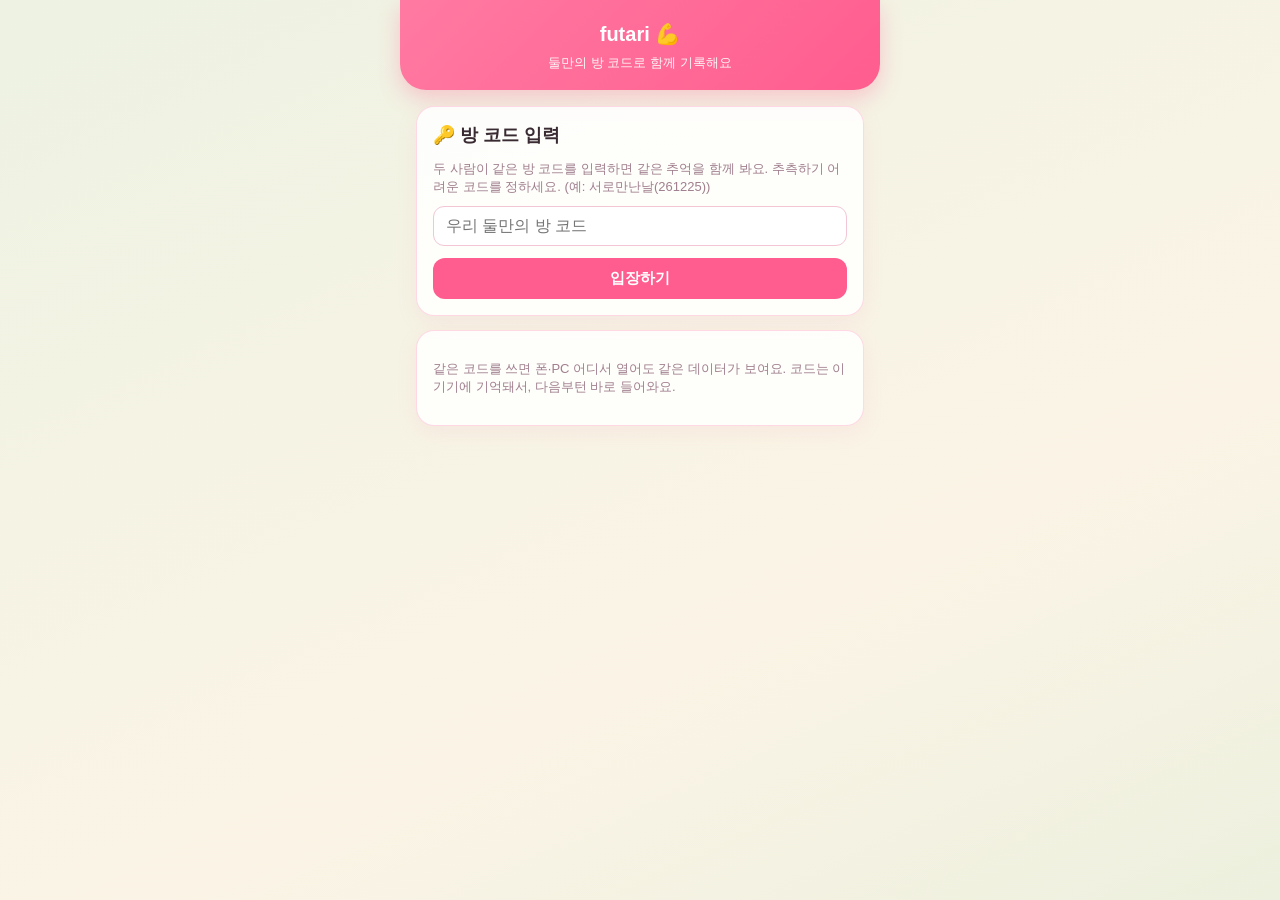
<file: index.html>
<!DOCTYPE html>
<html lang="ko">
<head>
  <meta charset="UTF-8" />
  <meta name="viewport" content="width=device-width, initial-scale=1.0, viewport-fit=cover" />
  <title>futari · 우리의 작은 생명</title>
  <meta name="futari-build" content="2026-10-29.3" />
  <meta name="futari-sync" content="patch-v1" />
  <meta name="theme-color" content="#ff5d8f" />
  <meta name="description" content="둘이 함께 키우고, 진화하고, 새로운 생명체를 발견해요." />
  <meta name="mobile-web-app-capable" content="yes" />
  <meta name="apple-mobile-web-app-capable" content="yes" />
  <meta name="apple-mobile-web-app-title" content="futari" />
  <link rel="manifest" href="./manifest.webmanifest" />
  <link rel="icon" type="image/png" sizes="192x192" href="./icons/icon-192.png" />
  <link rel="apple-touch-icon" href="./icons/apple-touch-icon.png" />

  <!-- React (로컬) — Babel 불필요: 순수 JS로 작성 -->
  <script src="vendor/react.js"></script>
  <script src="vendor/react-dom.js"></script>

  <!-- Supabase (공유 DB) -->
  <script src="vendor/supabase.js"></script>
  <script src="config.js"></script>

  <style>
    * { box-sizing: border-box; -webkit-tap-highlight-color: transparent; }
    html, body { margin: 0; padding: 0; }
    body {
      font-family: -apple-system, BlinkMacSystemFont, "Segoe UI", "Malgun Gothic", "Apple SD Gothic Neo", sans-serif;
      background: linear-gradient(160deg, #fff1f5 0%, #ffe8ef 40%, #fde7f3 100%);
      color: #3a2b33;
      min-height: 100vh;
    }
    #root { max-width: 480px; margin: 0 auto; min-height: 100vh; position: relative; }
    .app { padding: 16px 16px 92px; }
    .card { background: rgba(255,255,255,0.85); border: 1px solid rgba(255,180,205,0.5); border-radius: 18px; padding: 16px; margin-bottom: 14px; box-shadow: 0 6px 20px rgba(255,150,185,0.12); }
    .title-xl { font-size: 22px; font-weight: 800; margin: 0; }
    .title-lg { font-size: 18px; font-weight: 700; margin: 0 0 10px; }
    .muted { color: #a07f8e; font-size: 13px; }
    .center { text-align: center; }
    .btn { border: none; cursor: pointer; border-radius: 12px; padding: 11px 14px; font-size: 15px; font-weight: 600; background: #ff5d8f; color: #fff; }
    .btn:active { transform: scale(0.97); }
    .btn.ghost { background: #ffe1ea; color: #d83c6b; }
    .btn.gray { background: #efe7eb; color: #6b5560; }
    .btn.sm { padding: 7px 11px; font-size: 13px; border-radius: 10px; }
    .btn.block { width: 100%; }
    input, textarea, select { width: 100%; border: 1px solid #f3c6d6; border-radius: 11px; padding: 10px 12px; font-size: 15px; background: #fff; color: #3a2b33; outline: none; font-family: inherit; }
    input:focus, textarea:focus, select:focus { border-color: #ff8fb3; }
    label { font-size: 13px; font-weight: 600; color: #8a6b78; display: block; margin: 10px 0 5px; }
    textarea { resize: vertical; min-height: 60px; }
    .row { display: flex; gap: 8px; }
    .row > * { flex: 1; }
    .hero { text-align: center; padding: 22px 16px 18px; background: linear-gradient(135deg, #ff7aa2, #ff5d8f); color: #fff; border-radius: 0 0 26px 26px; margin: -16px -16px 16px; box-shadow: 0 8px 22px rgba(255,93,143,0.3); }
    .hero .names { font-size: 20px; font-weight: 800; }
    .hero .dday { font-size: 40px; font-weight: 900; letter-spacing: -1px; margin: 6px 0 2px; }
    .hero .sub { font-size: 13px; opacity: .92; }
    .tabbar { position: fixed; bottom: 0; left: 50%; transform: translateX(-50%); width: 100%; max-width: 480px; display: flex; background: rgba(255,255,255,0.96); border-top: 1px solid #ffd6e3; padding: 6px 4px calc(6px + env(safe-area-inset-bottom)); z-index: 1000; }
    .tab { flex: 1; border: none; background: none; cursor: pointer; padding: 6px 2px; font-size: 10px; color: #b78a9a; font-weight: 600; display: flex; flex-direction: column; align-items: center; gap: 2px; }
    .tab .ico { font-size: 20px; }
    .tab.active { color: #ff3d7f; }
    .pill { display: inline-block; padding: 3px 9px; border-radius: 999px; font-size: 11px; font-weight: 700; }
    .pill.pink { background: #ffe1ea; color: #d83c6b; }
    .pill.gray { background: #eee; color: #888; }
    .item { background: #fff; border: 1px solid #ffe0ea; border-radius: 14px; padding: 12px; margin-bottom: 10px; }
    .item .when { font-size: 12px; color: #c08; font-weight: 700; }
    .item .t { font-size: 15px; font-weight: 700; margin: 3px 0; }
    .item .m { font-size: 13px; color: #6b5560; white-space: pre-wrap; }
    .thumb { width: 100%; border-radius: 10px; margin-top: 8px; display: block; }
    .empty { text-align: center; color: #c3a3b0; padding: 24px 10px; font-size: 14px; }
    .timeline-line { position: relative; padding-left: 20px; }
    .timeline-line::before { content: ''; position: absolute; left: 6px; top: 4px; bottom: 4px; width: 2px; background: linear-gradient(#ff9fbd, #ffd0de); }
    .dot { position: absolute; left: 0; width: 14px; height: 14px; border-radius: 50%; background: #ff5d8f; border: 3px solid #fff; box-shadow: 0 0 0 1px #ffb3cb; }
    .seg { display: flex; gap: 6px; background: #ffe1ea; padding: 4px; border-radius: 12px; margin-bottom: 12px; }
    .seg button { flex: 1; border: none; background: none; padding: 8px; border-radius: 9px; font-weight: 700; font-size: 13px; color: #c17; cursor: pointer; }
    .seg button.on { background: #fff; color: #ff3d7f; }
    .badge-grid { display: grid; grid-template-columns: repeat(4, 1fr); gap: 8px; }
    .badge { text-align: center; font-size: 11px; }
    .badge .b-ico { font-size: 26px; filter: grayscale(1); opacity: .3; }
    .badge.got .b-ico { filter: none; opacity: 1; }
    .bar { height: 10px; background: #ffe1ea; border-radius: 999px; overflow: hidden; }
    .bar > div { height: 100%; background: linear-gradient(90deg,#ff8fb3,#ff3d7f); border-radius: 999px; }
    .mood-grid { display: grid; grid-template-columns: repeat(5, 1fr); gap: 6px; }
    .mood { font-size: 26px; background: #fff; border: 1px solid #ffe0ea; border-radius: 12px; padding: 8px 0; cursor: pointer; }
    .mood.on { background: #ffe1ea; border-color: #ff8fb3; }
    .q-card { background: linear-gradient(135deg,#ffd3e2,#ffc0d6); border-radius: 18px; padding: 22px 18px; text-align: center; font-size: 17px; font-weight: 700; color: #a6265a; min-height: 90px; display: flex; align-items: center; justify-content: center; }
    .link { color: #d83c6b; text-decoration: underline; cursor: pointer; font-size: 13px; }
    .modal-bg { position: fixed; inset: 0; background: rgba(60,30,45,.45); z-index: 2000; display: flex; align-items: flex-end; justify-content: center; }
    .modal-box { background: #fff; width: 100%; max-width: 480px; border-radius: 22px 22px 0 0; padding: 18px; max-height: 85vh; overflow-y: auto; }
    .photo-grid { display: grid; grid-template-columns: repeat(2, minmax(0, 1fr)); gap: 8px; margin: 10px 0; }
    .photo-grid:empty { display: none; }
    .photo-button { border: 0; padding: 0; background: #ffe1ea; border-radius: 12px; overflow: hidden; cursor: pointer; }
    .photo-button img { display: block; width: 100%; aspect-ratio: 1; object-fit: cover; }
    .viewer-image { width: 100%; max-height: 60vh; object-fit: contain; display: block; }
    .calendar-grid { display: grid; grid-template-columns: repeat(7, minmax(0, 1fr)); gap: 4px; margin: 16px 0; }
    .calendar-day { min-height: 44px; border: 1px solid transparent; border-radius: 10px; background: #fff; color: #3a2b33; cursor: pointer; font: inherit; }
    .calendar-day.today { border-color: #ff8fb3; }
    .calendar-day.selected { background: #ff5d8f; color: white; }
    .event-dot { display: block; height: 10px; font-size: 8px; }
    button:disabled { opacity: .45; cursor: default; }
    button:focus-visible, input:focus-visible, select:focus-visible, textarea:focus-visible { outline: 3px solid #b12c62; outline-offset: 2px; }
    .row > * { min-width: 0; }
    .game-score { display: flex; justify-content: space-between; flex-wrap: wrap; gap: 6px; padding: 12px 14px; margin: 14px 0; background: #fff; border: 1px solid #f3c6d6; border-radius: 14px; font-size: 13px; }
    .game-score strong { color: #ad2656; overflow-wrap: anywhere; }
    .game-table { background: linear-gradient(145deg, #fffaf3, #fff0f4); }
    .game-status { text-align: center; font-size: 21px; font-weight: 800; padding: 8px; overflow-wrap: anywhere; }
    .player-legend { display: flex; justify-content: center; flex-wrap: wrap; gap: 10px; margin: 8px 0 16px; }
    .player-tag { padding: 7px 12px; border-radius: 999px; font-size: 13px; border: 2px solid transparent; overflow-wrap: anywhere; }
    .player-0 { color: #a72852; background: #ffdae5; }
    .player-1 { color: #205770; background: #d6edf7; }
    .player-tag.current { border-color: currentColor; font-weight: 800; }
    .shared-status { padding:14px; border-radius:12px; background:#fff3df; font-weight:700; }
    .omok-scroll { overflow-x:auto; padding:3px; }
    .omok-board { display:grid; grid-template-columns:repeat(15,minmax(0,1fr)); min-width:360px; padding:10px; border:6px solid #9b7350; border-radius:12px; background:#e5bb82; }
    .omok-cell { position:relative; padding:0; border:0; background:linear-gradient(transparent calc(50% - .5px),#a17d51 calc(50% - .5px),#a17d51 calc(50% + .5px),transparent calc(50% + .5px)),linear-gradient(90deg,transparent calc(50% - .5px),#a17d51 calc(50% - .5px),#a17d51 calc(50% + .5px),transparent calc(50% + .5px)); aspect-ratio:1; cursor:pointer; color:#a6265a; }
    .omok-cell:disabled { opacity:1; }
    .omok-cell .stone { display:block; position:absolute; inset:9%; border-radius:50%; }
    .stone-me .stone { background:radial-gradient(circle at 35% 30%,#666,#161616 65%); box-shadow:1px 2px 2px #68452566; }
    .stone-you .stone { background:radial-gradient(circle at 35% 30%,#fff,#ddd 80%); box-shadow:1px 2px 2px #68452566; }
    .omok-cell.last .stone:after { content:''; position:absolute; top:40%; left:40%; width:20%; height:20%; border-radius:50%; background:#e87575; }
    .omok-cell.win .stone { outline:3px solid #e2527a; }
    .omok-cell.candidate { outline:2px solid #d83c6b; z-index:1; }
    .turn-dot { margin-left:4px; color:#cc375e; font-size:9px; }
    .board-selector button { padding:10px 3px; font-size:12px; }
    .reset-request { margin-top:12px; }
    details summary { cursor:pointer; font-weight:600; }
    details li { font-size:13px; line-height:1.7; }
    .app-toolbar { display:flex; justify-content:space-between; align-items:center; margin-bottom:18px; font-size:12px; color:#8a6b78; }
    .home-heading { margin-bottom:18px; }
    .eyebrow { font-size:10px; letter-spacing:2px; color:#947667; }
    .house { height:240px; position:relative; overflow:hidden; border:8px solid #ead5bd; border-radius:90px 90px 20px 20px; background:linear-gradient(#fff6df 72%,#e4c3a5 72%); box-shadow:0 12px 30px #b8835520; }
    .house-window { position:absolute; top:24px; left:28px; padding:12px 22px; background:#dceded; border:6px solid white; border-radius:12px; font-size:28px; }
    .house-shelf { position:absolute; right:22px; top:68px; border-bottom:6px solid #bb916e; font-size:25px; }
    .house-sofa { position:absolute; bottom:28px; left:50%; transform:translateX(-50%); font-size:92px; }
    .house-people { position:absolute; bottom:72px; left:50%; transform:translateX(-50%); display:flex; gap:16px; font-size:36px; }
    .house-rug { position:absolute; bottom:7px; left:50%; transform:translateX(-50%); white-space:nowrap; font-size:12px; background:#fff0d6; padding:5px 20px; border-radius:50%; }
    .house-cat { position:absolute; bottom:25px; right:16px; font-size:30px; }
    .growth-strip { display:flex; flex-wrap:wrap; justify-content:space-between; gap:8px; padding:18px 4px 24px; font-size:13px; }
    .growth-strip progress { width:100%; height:9px; accent-color:#c77960; }
    .growth-strip small { color:#987e70; }
    .partner-status { background:#fff7ee; padding:12px; border-radius:12px; margin:12px 0; font-size:13px; }
    .choice-grid { display:grid; grid-template-columns:1fr 1fr; gap:10px; }
    .choice { padding:20px 8px; border:2px solid #f1e2d4; border-radius:16px; background:#fffaf3; color:#654c40; font:inherit; cursor:pointer; min-height:70px; }
    .choice.selected { background:#ffe1ea; border-color:#ff8fb3; }
    .result { background:#fff7ee; padding:14px; border-radius:12px; line-height:1.8; font-size:14px; }
    .tab { min-height:48px; font-size:12px; }
    input,textarea,select { font-size:16px; }
    [hidden] { display: none !important; }
    .install-banner { max-width:480px; margin:0 auto; padding:10px 16px; display:flex; align-items:center; justify-content:space-between; gap:12px; background:#fff; color:#6b5560; font-size:13px; }
  </style>
  <link rel="stylesheet" href="./game.css" />
</head>
<body>
  <aside id="pwa-install" class="install-banner" hidden aria-label="앱 설치">
    <span id="pwa-install-message">우리 집을 홈 화면에서 바로 열어요</span>
    <button id="pwa-install-button" class="btn sm" type="button">앱 설치</button>
  </aside>
  <aside id="pwa-update" class="install-banner" hidden aria-label="앱 업데이트">
    <span id="pwa-update-message" role="status">새 버전이 준비됐어요</span>
    <button id="pwa-update-button" class="btn sm" type="button">업데이트</button>
  </aside>
  <div id="pwa-install-guide" class="install-guide" hidden role="dialog" aria-modal="true" aria-labelledby="pwa-install-guide-title" aria-describedby="pwa-install-guide-note">
    <section class="install-guide-sheet">
      <button id="pwa-install-guide-close" class="install-guide-close" type="button" aria-label="설치 안내 닫기">✕</button>
      <img src="./icons/icon-192.png" width="64" height="64" alt="" />
      <p class="eyebrow">FUTARI · ALWAYS WITH YOU</p>
      <h2 id="pwa-install-guide-title">우리의 작은 생명을 홈 화면에</h2>
      <p id="pwa-install-guide-note">Safari에서 아래 순서대로 추가해주세요. ‘웹 앱으로 열기’가 보이면 켜주세요.</p>
      <ol id="pwa-install-guide-steps">
        <li>Safari의 <strong>공유 버튼</strong> <svg width="18" height="22" viewBox="0 0 24 28" fill="none" stroke="currentColor" stroke-width="1.8" aria-label="위쪽 화살표가 있는 사각형" role="img"><path d="M7 11H3v14h18V11h-4M12 18V2m-5 5 5-5 5 5" /></svg> 을 눌러요. 메뉴 안에 있을 수도 있어요.</li>
        <li>목록에서 <strong>홈 화면에 추가</strong>를 선택해요.</li>
        <li>이름을 확인하고 <strong>추가</strong>를 눌러요.</li>
      </ol>
      <button id="pwa-install-guide-done" class="btn block" type="button">알겠어요</button>
    </section>
  </div>
  <div id="root"></div>
  <script src="preservation.js"></script>
  <script src="data.js"></script>
  <script src="activity.js"></script>
  <script src="sync-engine.js"></script>
  <script src="interior.js"></script>
  <script src="food.js"></script>
  <script src="home.js"></script>
  <script src="village.js"></script>
  <script src="farm.js"></script>
  <script src="today.js"></script>
  <script src="dodge.js"></script>
  <script src="board-games.js"></script>
  <script src="calendar.js"></script>
  <script src="content.js"></script>
  <link rel="stylesheet" href="creatures.css" />
  <link rel="stylesheet" href="journal.css" />
  <script src="creatures.js"></script>
  <script src="app.js"></script>
  <script src="pwa.js"></script>
</body>
</html>
</file>
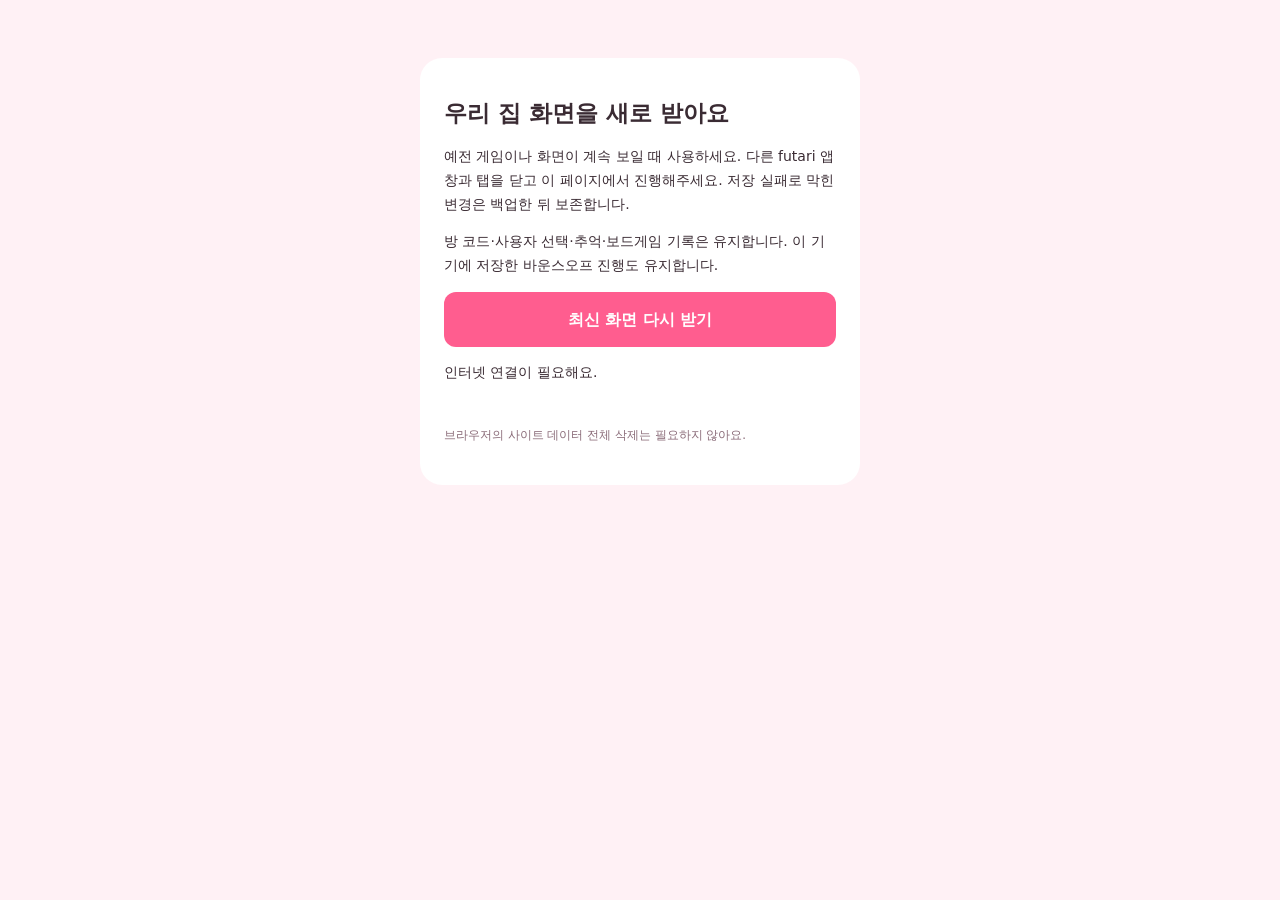
<file: recover.html>
<!DOCTYPE html>
<html lang="ko">
<head>
  <meta charset="utf-8">
  <meta name="viewport" content="width=device-width,initial-scale=1">
  <meta name="robots" content="noindex">
  <title>futari · 최신 화면 다시 받기</title>
  <style>
    * {box-sizing:border-box} body {margin:0;padding:28px 20px;background:#fff1f5;color:#3a2b33;font-family:system-ui,sans-serif;line-height:1.7}
    main {max-width:440px;margin:30px auto;background:#fff;border-radius:22px;padding:24px}
    h1 {font-size:23px;line-height:1.4} p {font-size:14px} button,a {font:inherit}
    button {width:100%;padding:14px;background:#ff5d8f;color:#fff;border:0;border-radius:12px;cursor:pointer;font-weight:700}
    button:disabled {opacity:.5} a {color:#b12c62} #status {min-height:48px} small {color:#8a6b78}
  </style>
</head>
<body>
  <main>
    <h1>우리 집 화면을 새로 받아요</h1>
    <p>예전 게임이나 화면이 계속 보일 때 사용하세요. 다른 futari 앱 창과 탭을 닫고 이 페이지에서 진행해주세요. 저장 실패로 막힌 변경은 백업한 뒤 보존합니다.</p>
    <p>방 코드·사용자 선택·추억·보드게임 기록은 유지합니다. 이 기기에 저장한 바운스오프 진행도 유지합니다.</p>
    <button id="recover" type="button">최신 화면 다시 받기</button>
    <p id="status" role="status" aria-live="polite">인터넷 연결이 필요해요.</p>
    <a id="open-app" href="./" hidden>futari 다시 열기 →</a>
    <p><small>브라우저의 사이트 데이터 전체 삭제는 필요하지 않아요.</small></p>
  </main>
  <script src="./preservation.js?futari_recovery=patch-v1"></script>
  <script src="./recovery.js?futari_recovery=patch-v1"></script>
</body>
</html>
</file>
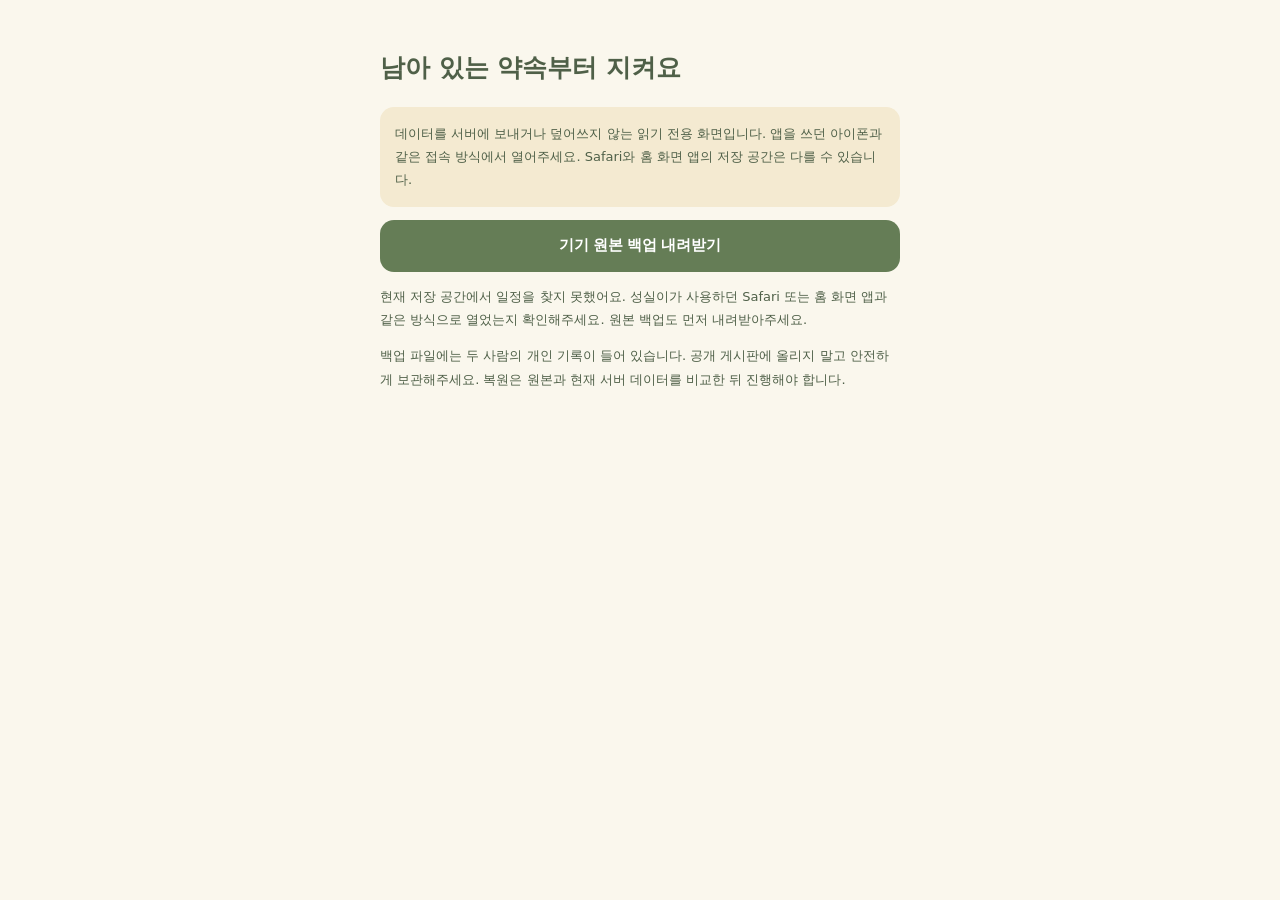
<file: rescue.html>
<!doctype html>
<html lang="ko"><head><meta charset="utf-8"><meta name="viewport" content="width=device-width,initial-scale=1,viewport-fit=cover"><meta name="robots" content="noindex"><title>futari · 읽기 전용 데이터 구조</title><style>
*{box-sizing:border-box}body{margin:0;background:#faf7ed;color:#4f6048;font-family:system-ui,sans-serif;line-height:1.8}main{max-width:560px;margin:auto;padding:28px 20px 50px}h1{font-size:25px}h2{font-size:18px}p{overflow-wrap:anywhere;font-size:13px}button{width:100%;min-height:52px;border:0;border-radius:14px;background:#657d56;color:#fff;font-size:15px;font-weight:600;cursor:pointer}section{margin-top:18px;background:#fffef8;border:1px solid #e2e5d6;border-radius:18px;padding:18px}section>p:first-of-type{color:#949b86;font-size:10px}.notice{background:#f4ead1;padding:15px;border-radius:14px}a{color:inherit}
</style></head><body><main><h1>남아 있는 약속부터 지켜요</h1><p class="notice">데이터를 서버에 보내거나 덮어쓰지 않는 읽기 전용 화면입니다. 앱을 쓰던 아이폰과 같은 접속 방식에서 열어주세요. Safari와 홈 화면 앱의 저장 공간은 다를 수 있습니다.</p><button id="export-rescue" type="button">기기 원본 백업 내려받기</button><p id="rescue-status" role="status"></p><div id="rescue-list"></div><p>백업 파일에는 두 사람의 개인 기록이 들어 있습니다. 공개 게시판에 올리지 말고 안전하게 보관해주세요. 복원은 원본과 현재 서버 데이터를 비교한 뒤 진행해야 합니다.</p></main><script src="preservation.js"></script><script src="rescue.js"></script></body></html>
</file>
<file: game.css>
/* Dedicated game room: green felt, warm wood, tactile pieces. */
body.game-mode { background:#0d1b19; }
body.game-mode #root { max-width:820px; }
.game-app { color:#efefe5; padding-top:12px; }
.game-app .app-toolbar { color:#9eada4; margin-bottom:20px; }
.game-app .app-toolbar .btn.ghost { background:#203631; color:#d8e2d5; }
.game-app .tabbar { max-width:820px; background:#142823f5; border-color:#2e4640; }
.game-app .tab { color:#94a99f; min-height:56px; }
.game-app .tab.active { color:#e8c885; }
.game-hub { --arena-ink:#efefe5; --arena-muted:#a5b7ae; --arena-line:#355148; --arena-gold:#e4c27c; color:var(--arena-ink); }
.game-hub h1,.game-hub h2,.game-hub h3 { letter-spacing:-.04em; }
.game-hub .muted,.game-hub .arena-hint { color:var(--arena-muted); font-size:13px; line-height:1.7; }
.game-hub .btn { background:#e4c27c; color:#172922; border-radius:12px; min-height:48px; font-weight:800; }
.game-hub .btn.ghost { background:#274039; color:#deeadc; border:1px solid #426056; }
.game-hub .btn:disabled { opacity:.42; }
.arena-kicker { display:block; font-size:10px; letter-spacing:.2em; font-weight:800; color:#d8b978; }
.arena-lobby-header { padding:12px 0 22px; }
.arena-lobby-header h1 { font-size:clamp(27px,5vw,36px); margin:12px 0 10px; }
.arena-lobby-header p { font-size:14px; color:#a5b7ae; margin:0; }
.arena-game-list { display:grid; gap:14px; }
.arena-game-card { display:grid; grid-template-columns:126px 1fr; align-items:center; gap:18px; padding:20px 18px; text-align:left; background:linear-gradient(135deg,#203f35,#182e29); color:#efece0; border:1px solid #36534a; border-radius:22px; cursor:pointer; font:inherit; box-shadow:0 8px 20px #0002; min-height:174px; transition:transform .15s,border-color .15s; }
.arena-game-card:hover { border-color:#e4c27c; transform:translateY(-2px); }
.arena-game-card:active { transform:translateY(1px); }
.arena-game-card h2 { margin:6px 0 7px; font-size:23px; }
.arena-game-card p { margin:0 0 8px; font-size:12px; color:#bac8ba; }
.arena-game-card small { display:block; color:#97ada2; font-size:10px; }
.arena-game-category { font-size:10px; background:#304a3b; padding:3px 8px; border-radius:7px; color:#ded5a6; }
.arena-game-cta { display:block; margin-top:13px; font-size:12px; color:#e4c27c; }
.lobby-board-art { width:126px; height:110px; transform:rotate(-9deg); filter:drop-shadow(0 10px 8px #0005); }
.arena-records { margin-top:28px; padding:22px; border:1px solid #355148; border-radius:20px; background:#152b24; }
.arena-section-title { display:flex; align-items:center; justify-content:space-between; }
.arena-section-title h2 { margin:0; font-size:18px; }
.arena-section-title span,.arena-records p { color:#99b0a4; font-size:12px; }
.arena-stat-grid { display:grid; grid-template-columns:repeat(3,1fr); gap:8px; margin:20px 0; text-align:center; }
.arena-stat-grid strong { display:block; font-size:28px; color:#e4c27c; font-variant-numeric:tabular-nums; }
.arena-stat-grid small { color:#b1c0b5; font-size:11px; }
.arena-result-row { display:flex; justify-content:space-between; gap:8px; padding:12px 0; border-bottom:1px solid #355148; font-size:12px; }
.arena-result-row small { color:#96ac9f; }
.arena-game-header { display:flex; align-items:center; justify-content:space-between; gap:12px; margin:0 0 22px; }
.arena-game-header h1 { margin:3px 0 0; font-size:24px; }
.arena-game-header > div { text-align:center; }
.arena-game-header small { color:#e4c27c; font-size:10px; }
.arena-back,.arena-text-button { border:0; background:transparent; color:#c1d0c5; font:inherit; font-size:12px; padding:10px 5px; cursor:pointer; min-height:42px; }
.arena-text-button[aria-pressed=true] { color:#f2ce81; text-decoration:underline; }
.arena-text-button:disabled { opacity:.4; }
.arena-start { text-align:center; padding:42px 24px; background:radial-gradient(ellipse at top,#274b3d,#152b24); border:1px solid #355148; border-radius:24px; }
.arena-start-mark { margin:0 auto 24px; width:110px; padding:24px 10px; background:#cfac72; color:#24382a; border-radius:18px; font-size:33px; box-shadow:0 12px 30px #0004; }
.arena-start h2 { font-size:25px; }
.arena-start p { color:#b2c3b7; font-size:14px; line-height:1.8; margin-bottom:28px; }
.arena-players { display:grid; grid-template-columns:1fr 1fr; gap:10px; }
.arena-player { display:flex; align-items:center; gap:9px; padding:13px 12px; background:#18322b; border:1px solid #355148; border-radius:14px; }
.arena-player.active { border-color:#e4c27c; background:linear-gradient(120deg,#2e4435,#1b332b); }
.arena-avatar { display:flex; align-items:center; justify-content:center; width:36px; height:36px; border-radius:50%; flex:none; font-weight:800; background:#dbc386; color:#2e3827; }
.avatar-you { background:#a6c3b8; }
.arena-player strong { display:block; font-size:13px; overflow-wrap:anywhere; }
.arena-player small { display:block; color:#9fb5a7; font-size:10px; margin-top:4px; }
.arena-turn { margin-left:auto; color:#e4c27c; font-size:10px; white-space:nowrap; }
.arena-match-status { display:flex; align-items:center; gap:8px; padding:16px 2px; font-size:14px; font-weight:700; }
.arena-match-status small { margin-left:auto; color:#8fa99b; font-size:10px; font-weight:400; }
.arena-status-dot { width:7px; height:7px; border-radius:50%; background:#cbbc77; box-shadow:0 0 0 4px #cbbc7714; }
.arena-sync { padding:12px; margin-bottom:12px; color:#e0ce9c; background:#293e2f; border-radius:12px; font-size:12px; }
.arena-board-tools { display:flex; align-items:center; justify-content:space-between; margin-bottom:7px; font-size:12px; color:#acc0b0; }
.omok-frame { min-width:360px; }
.omok-frame.zoom { min-width:740px; }
.omok-coordinates { display:grid; grid-template-columns:repeat(15,1fr); padding:0 22px; color:#a7bda9; text-align:center; font-size:10px; margin-bottom:5px; }
.game-hub .omok-scroll { padding:4px 4px 12px; border-radius:16px; scrollbar-color:#8f9e73 #20392e; max-height:70vh; }
.game-hub .omok-board { min-width:0; padding:16px; border:6px solid #937447; border-radius:14px; background:repeating-linear-gradient(3deg,#e1bd8177 0 1px,transparent 1px 12px),linear-gradient(125deg,#dfbc80,#cda367); box-shadow:inset 0 0 24px #79572033,0 10px 20px #0004; }
.game-hub .omok-cell { overflow:visible; }
.omok-row-label { position:absolute; left:-17px; top:50%; transform:translateY(-50%); font-size:8px; color:#695332; pointer-events:none; }
.omok-cell.star:before { content:''; position:absolute; left:42%; top:42%; width:16%; height:16%; background:#735b35; border-radius:50%; }
.game-hub .stone-me .stone { background:radial-gradient(circle at 32% 23%,#6c726a 0,#343b32 26%,#111810 70%); box-shadow:2px 3px 2px #4b321366,inset 0 -2px 3px #0008; }
.game-hub .stone-you .stone { background:radial-gradient(circle at 32% 23%,#fffff8 0,#f1f1da 45%,#cdceb3 90%); box-shadow:2px 3px 2px #4b321366,inset 0 -2px 3px #7773; }
.omok-cell .stone small { position:absolute; inset:0; display:flex; align-items:center; justify-content:center; font-size:clamp(6px,1.5vw,13px); line-height:1; color:#eee9c6; }
.stone-you .stone small { color:#3c493b; }
.omok-cell.last .stone:after { background:#e85353; width:16%; height:16%; left:42%; top:42%; }
.omok-cell .stone:has(small):after { display:none; }
.omok-cell.candidate { outline:none; }
.preview-stone { display:block; position:absolute; inset:9%; border:2px dashed #ba4840; border-radius:50%; opacity:.8; }
.preview-black { background:#17251b88; }
.preview-white { background:#fffff488; }
.arena-decision { padding:16px; border:1px solid #375549; background:#1b352c; border-radius:16px; margin:12px 0; }
.arena-decision p { margin:0 0 12px; font-size:13px; color:#c5d4c4; }
.arena-decision h3 { font-size:15px; margin:0 0 16px; }
.arena-decision input[type=range] { accent-color:#e4c27c; padding:0; margin:8px 0 14px; }
.arena-result { padding:28px 22px; text-align:center; border:1px solid #c6a466; border-radius:18px; background:radial-gradient(ellipse at top,#4c5635,#20362b); margin-bottom:16px; animation:arena-reveal .35s ease-out; }
.arena-result h2 { font-size:30px; color:#f0d694; margin:12px 0; }
.arena-result p { font-size:12px; color:#ccd3b7; margin:0; }
.arena-history,.arena-rules { margin-top:16px; padding:15px 0; border-top:1px solid #335041; font-size:12px; color:#b2c6b3; }
.arena-history summary,.arena-rules summary { min-height:25px; }
.arena-history li { margin-bottom:8px; line-height:1.7; }
.arena-history strong { color:#e3d9b2; }
.arena-rules p { line-height:1.8; }
.arena-secondary-actions { display:flex; justify-content:space-between; gap:12px; margin-top:14px; }
.arena-request { margin-top:16px; padding:18px; border:1px solid #bdab66; border-radius:16px; background:#343e29; }
.arena-request p { font-size:13px; line-height:1.7; color:#d6dabd; }
.game-hub .player-tag { background:#1d3b2e; color:#bfcdb7; border:1px solid #3e5b48; }
.game-hub .player-tag.current { border:1px solid #d5bf77; }
.game-hub .game-status { font-size:19px; color:#e5d5a2; }
@keyframes arena-reveal { from{opacity:0;transform:translateY(8px)} to{opacity:1;transform:translateY(0)} }
@media(min-width:650px){ .game-app{padding-left:28px;padding-right:28px}.arena-game-list{grid-template-columns:1fr}.arena-game-card{grid-template-columns:1fr;text-align:center;justify-items:center;gap:16px;min-height:320px}.arena-lobby-header{padding-top:20px}.arena-match{max-width:620px;margin:auto}.omok-frame{min-width:540px}.arena-records{margin-top:30px} }
@media(max-width:370px){.arena-game-card{grid-template-columns:94px 1fr;gap:12px;padding:16px 12px}.lobby-board-art{width:94px}.arena-player{padding:10px 8px}.arena-avatar{width:28px;height:28px}.arena-turn{display:none}.number-key{height:46px}}
@media(prefers-reduced-motion:reduce){.game-hub *{animation:none!important;transition:none!important}}

/* Shared home and furniture collection */
.shop-heading { display:flex; align-items:center; justify-content:space-between; gap:12px; }
.coin-badge { white-space:nowrap; background:#fff0c9; color:#795a25; padding:10px 14px; border-radius:30px; }
.shop-filters { display:flex; gap:8px; overflow:auto; padding:12px 0 16px; }
.shop-filters [aria-pressed=true] { background:#f5dcc8; color:#654c40; }
.furniture-grid { display:grid; grid-template-columns:repeat(2,minmax(0,1fr)); gap:10px; }
.furniture { display:flex; flex-direction:column; align-items:center; gap:8px; padding:16px 8px; border:1px solid #eadfd2; border-radius:18px; background:#fffaf3; text-align:center; }
.furniture.equipped { border-color:#a5b89b; background:#eff5e9; }
.furniture-icon { font-size:40px; line-height:1.4; }
.furniture strong { font-size:14px; }
.furniture small { color:#8a6b50; }
.furniture button { width:100%; margin-top:auto; min-height:44px; font-size:12px; }
.furniture button:disabled { opacity:.65; cursor:default; }
.daily-missions { background:linear-gradient(130deg,#fffaf1,#f1f5e9); }
.mission-list { display:grid; gap:12px; margin:18px 0; }
.mission-list>div { display:flex; gap:12px; font-size:14px; }
.mission-bonus { padding:12px; border-radius:12px; background:#fff0cc; font-size:13px; line-height:1.6; }
.house-shelf { display:flex; gap:8px; }
@media(prefers-reduced-motion:no-preference) { .furniture:hover .furniture-icon { transform:translateY(-3px); transition:transform .2s; } }

/* NEON DRIFT — canvas arcade */
.dodge-game { --neon:#83ece5; color:#e8edf9; max-width:560px; margin:0 auto; }
.dodge-heading { display:flex; align-items:center; justify-content:space-between; gap:12px; padding:4px 0 20px; }
.dodge-kicker { display:block; font-size:9px; font-weight:800; letter-spacing:.16em; color:#83ece5; }
.dodge-heading h2 { font-size:clamp(26px,7vw,38px); letter-spacing:-.06em; margin:8px 0 5px; font-weight:900; }
.dodge-heading p { margin:0; font-size:12px; color:#a7b3ce; }
.dodge-icon-button { border:1px solid #56628766; background:#182238; border-radius:10px; color:#b8c7e4; min-height:42px; padding:8px 12px; font:inherit; font-size:11px; cursor:pointer; }
.dodge-hud { display:flex; align-items:center; gap:22px; background:#111b2f; padding:14px 18px; border:1px solid #34415f; border-bottom:0; border-radius:18px 18px 0 0; }
.dodge-hud small { display:block; font-size:8px; letter-spacing:.12em; color:#98a9cc; margin-bottom:5px; }
.dodge-hud strong { display:block; font-variant-numeric:tabular-nums; font-size:24px; font-weight:800; line-height:1.15; }
.dodge-hud strong span { font-size:12px; color:#83ece5; }
.dodge-stage { margin-left:auto; text-align:right; }
.dodge-stage>span { font-size:8px; color:#bca5f5; }
.dodge-surface { position:relative; overflow:hidden; border:1px solid #34415f; background:#090e20; }
.dodge-canvas { display:block; width:100%; max-height:65svh; aspect-ratio:3/4; object-fit:fill; touch-action:none; user-select:none; outline-offset:-4px; }
.dodge-canvas:focus-visible { outline:2px solid #83ece5; }
.dodge-overlay { position:absolute; inset:0; display:flex; flex-direction:column; align-items:center; justify-content:center; padding:22px; text-align:center; background:linear-gradient(#090e2077,#0b1228ef); }
.dodge-overlay h3 { margin:14px 0 4px; font-size:clamp(20px,5vw,27px); color:#f4f5ff; }
.dodge-overlay p { font-size:12px; line-height:1.8; color:#b8c4df; margin:12px 0 22px; }
.dodge-overlay>small { font-size:10px; color:#91a3c3; margin-top:16px; line-height:1.7; }
.dodge-orbit { display:grid; place-items:center; width:70px; height:70px; margin-bottom:22px; border:1px solid #83ece566; border-radius:50%; box-shadow:0 0 55px #83ece51a,inset 0 0 22px #83ece51a; color:#83ece5; font-size:38px; }
.dodge-primary { width:100%; min-height:48px; border:1px solid #b4fff4; border-radius:12px; background:linear-gradient(115deg,#8cf5e6,#91bdf7); color:#101d32; font:inherit; font-size:13px; font-weight:800; cursor:pointer; padding:12px 16px; box-shadow:0 5px 20px #83ece515; }
.dodge-overlay .dodge-primary { max-width:240px; }
.dodge-primary:disabled { cursor:default; opacity:.4; box-shadow:none; }
.dodge-primary:active:not(:disabled) { transform:translateY(1px); }
.dodge-secondary { border:0; background:transparent; color:#b5c9ee; text-decoration:underline; text-underline-offset:4px; font:inherit; font-size:12px; min-height:44px; margin-top:10px; cursor:pointer; }
.dodge-score { font-size:clamp(48px,12vw,70px); font-weight:900; font-variant-numeric:tabular-nums; letter-spacing:-.06em; color:#92f7e8; line-height:1.2; margin-top:10px; }
.dodge-score small { display:block; font-size:9px; letter-spacing:.3em; color:#a8b8d8; }
.dodge-control-strip { display:flex; align-items:center; justify-content:space-between; gap:8px; padding:9px 12px; min-height:54px; border:1px solid #34415f; border-top:0; border-radius:0 0 16px 16px; background:#111b2f; font-size:10px; color:#9caed0; }
.dodge-control-strip button { min-height:34px; }
.dodge-challenge { margin:24px 0 0; padding:20px; background:linear-gradient(140deg,#1e2b40,#192335); border:1px solid #43526e; border-radius:20px; }
.dodge-section-title { display:flex; justify-content:space-between; gap:10px; align-items:center; }
.dodge-section-title h3 { font-size:19px; margin:8px 0 0; }
.dodge-ticket { flex:none; padding:7px 9px; background:#83ece51a; border:1px solid #83ece533; border-radius:8px; font-size:10px; color:#aaf4e7; }
.dodge-description { font-size:12px; color:#aebdd7; line-height:1.8; margin:14px 0 18px; }
.dodge-leaderboard { display:grid; grid-template-columns:1fr 1fr; gap:10px; }
.dodge-player { background:#101a2c; border:1px solid #35425e; padding:14px 10px; border-radius:14px; min-width:0; }
.dodge-player.mine { border-color:#83ece566; }
.dodge-player>span { font-size:12px; display:block; overflow-wrap:anywhere; }
.dodge-player>span small { font-size:9px; color:#83ece5; }
.dodge-player>strong { display:block; font-size:27px; letter-spacing:-.04em; font-variant-numeric:tabular-nums; margin:9px 0 12px; }
.dodge-attempts { display:flex; gap:4px; }
.dodge-attempts span { flex:1; text-align:center; padding:5px 1px; background:#263149; border-radius:5px; color:#8fa0c1; font-size:9px; font-variant-numeric:tabular-nums; }
.dodge-attempts .used { background:#83ece51a; color:#b1ecde; }
.dodge-verdict { color:#e8dcae; font-size:12px; min-height:20px; line-height:1.6; text-align:center; margin:18px 0 12px; }
.dodge-note { display:block; margin-top:12px; color:#98a8c6; font-size:10px; line-height:1.8; }
.dodge-help { margin-top:20px; color:#adbed9; font-size:12px; line-height:1.8; }
.dodge-help summary { min-height:44px; padding-top:10px; }
.dodge-lobby-art { position:relative; display:grid; place-items:center; width:126px; height:110px; border-radius:18px; border:1px solid #7488b944; background:radial-gradient(ellipse at center,#263852,#101a2f); overflow:hidden; }
.dodge-lobby-art span { color:#83ece5; font-size:40px; text-shadow:0 0 25px #83ece5; }
.dodge-lobby-art i { position:absolute; width:7px; height:7px; border-radius:50%; background:#ff799e; box-shadow:0 0 12px #ff799e; top:20px; left:26px; }
.dodge-lobby-art i:nth-of-type(2) { top:70px; left:96px; background:#bba2ff; }
.dodge-lobby-art i:nth-of-type(3) { top:26px; left:100px; background:#69e6e2; }
@media(min-width:650px){.arena-game-list{grid-template-columns:repeat(2,minmax(0,1fr))}}
@media(max-width:370px){.dodge-hud{gap:15px;padding:12px}.dodge-challenge{padding:16px}.dodge-attempts{gap:2px}.dodge-player{padding:12px 8px}}
@media(prefers-reduced-motion:reduce){.dodge-primary:active:not(:disabled){transform:none}}
.dodge-archive { margin-top:20px; padding:0 16px 12px; background:#111b2f; border:1px solid #34415f; border-radius:14px; font-size:12px; color:#adbed9; }
.dodge-archive summary { padding:16px 0; }
.dodge-personal { display:grid; grid-template-columns:1fr 1fr; gap:12px; padding:8px 0 14px; }
.dodge-personal small { display:block; font-size:10px; }
.dodge-personal strong { display:block; margin-top:6px; font-size:23px; color:#83ece5; font-variant-numeric:tabular-nums; }
.dodge-archive-row { display:grid; grid-template-columns:1.3fr 1fr 1fr; gap:8px; border-top:1px solid #34415f; padding:10px 0; font-size:10px; font-variant-numeric:tabular-nums; }
.dodge-archive-row strong { text-align:right; }

/* Our countryside: a playable village, with an indoor room behind the front door. */
.farm-heading { display:flex; align-items:center; justify-content:space-between; gap:12px; margin-bottom:20px; }
.farm-heading h1 { margin:7px 0; font-size:27px; letter-spacing:-1px; }
.farm-heading .eyebrow { font-size:8px; }
.farm-heading .muted { font-size:12px; line-height:1.7; }
.farm-heading .coin-badge { padding:10px 12px; font-size:13px; }
.farm-view-tabs { display:flex; gap:8px; margin-bottom:15px; }
.farm-view-tabs button { flex:1; min-height:44px; border:1px solid #d9e1cb; background:#fffaf4; border-radius:14px; font:inherit; font-size:12px; color:#697258; cursor:pointer; }
.farm-view-tabs [aria-pressed=true] { background:#526e4e; border-color:#526e4e; color:#fff8e8; }
.farm-world { position:relative; overflow:hidden; isolation:isolate; padding:0 18px 24px; border:1px solid #c4d9b3; border-radius:28px; background:linear-gradient(#d9eee4 0%,#e8f1d9 32%,#bcd79f 32%,#d0e3b5 100%); box-shadow:0 10px 30px #4c724915; }
.farm-world:before { content:''; position:absolute; left:-15%; right:-15%; height:90px; top:85px; background:#bcd79f; border-radius:50% 50% 0 0; z-index:-1; }
.farm-sky { position:relative; height:55px; }
.farm-world-label { position:absolute; left:0; top:22px; font-size:7px; letter-spacing:2px; color:#718b76; }
.farm-sun { position:absolute; right:9px; top:16px; font-size:28px; color:#e8be6d; }
.farm-cloud { position:absolute; height:10px; width:44px; border-radius:20px; background:#fffffbb3; }
.farm-cloud:after { content:''; position:absolute; width:22px; height:17px; border-radius:50%; background:#fffffbb3; bottom:0; left:10px; }
.cloud-one { left:40%; top:26px; }
.cloud-two { right:25%; top:50px; transform:scale(.7); }
.farm-house-button { display:flex; align-items:center; flex-direction:column; position:relative; width:100%; border:0; background:transparent; cursor:pointer; padding:0; color:#4b6345; }
.farm-cottage { width:68%; max-width:260px; height:auto; overflow:visible; filter:drop-shadow(0 5px 3px #4c724912); }
.farm-house-label { margin-top:-2px; padding:6px 13px; background:#fff8e7de; border:1px solid #aabd8b77; border-radius:20px; font-size:10px; }
.farm-path { width:38px; height:20px; margin:0 auto; background:repeating-linear-gradient(0deg,#dac7a3 0 7px,#cfba9599 7px 9px); border-radius:3px; }
.farm-plots { display:grid; grid-template-columns:repeat(4,minmax(0,1fr)); gap:9px; position:relative; }
.farm-plot { aspect-ratio:1; min-width:0; display:flex; flex-direction:column; align-items:center; justify-content:center; gap:5px; border:1px dashed #8eab6c; border-radius:14px; background:#e8efd080; box-shadow:0 3px 0 #809d5c35; color:#6c7d4f; font:inherit; cursor:pointer; padding:6px 1px; }
.farm-plot .plot-icon { font-size:clamp(20px,6.5vw,32px); line-height:1.2; }
.farm-plot small { font-size:8px; white-space:nowrap; }
.farm-plot.built { border:1px solid #a7bf83; background:#e7edce; }
.farm-plot.plot-garden,.farm-plot.plot-greenhouse { background:repeating-linear-gradient(0deg,#ac865c 0 10px,#b58f65 10px 12px); color:#fff6dc; border-color:#927447; }
.farm-plot.plot-pond { background:#a7d6d0; border-color:#7db8ad; }
.farm-plot.plot-flowers { background:#e4e9bb; }
.farm-plot.selected { outline:3px solid #fff9df; outline-offset:1px; box-shadow:0 3px 0 #6c895c55,0 0 0 5px #7d9b64; }
.farm-plot.harvest-ready { background:#f1df9d; color:#745a2c; border-color:#d0ad57; }
.farm-plot.moving { outline:3px dashed #fff; }
.farm-plot:disabled { opacity:.32; cursor:default; border-style:solid; background:#aec58d; box-shadow:none; }
.farm-plot:focus-visible,.farm-house-button:focus-visible { outline:3px solid #577d4a; outline-offset:3px; }
.farm-status { display:flex; justify-content:space-between; gap:10px; margin:14px 3px 0; font-size:11px; color:#6c7d55; }
.farm-notice { min-height:34px; margin:12px 0; padding:8px 0; font-size:12px; line-height:1.7; color:#657b57; }
.farm-page .card { border:1px solid #e0e5d4; background:#fffdf7; box-shadow:0 4px 18px #536d4010; }
.farm-page .btn { background:#627e53; }
.farm-page .btn.ghost { background:#edf1e4; color:#61724f; }
.farm-page .btn:disabled { opacity:.45; cursor:default; }
.farm-page .title-lg { color:#4e6544; font-size:18px; }
.farm-inspector .shop-heading { gap:8px; }
.farm-inspector .shop-heading .btn { flex:none; }
.building-list { display:grid; grid-template-columns:repeat(3,minmax(0,1fr)); gap:8px; margin:18px 0; }
.building-option { display:flex; flex-direction:column; align-items:center; gap:7px; padding:12px 3px; min-width:0; border:1px solid #e0e5d3; border-radius:13px; background:#f7f8ee; color:#62714f; font:inherit; cursor:pointer; }
.building-option>span { font-size:27px; }
.building-option strong { font-size:11px; }
.building-option small { font-size:10px; }
.building-option.on { border-color:#819f68; background:#e5edd6; box-shadow:inset 0 0 0 1px #819f68; }
.seed-list { display:grid; grid-template-columns:repeat(3,minmax(0,1fr)); gap:8px; margin-top:16px; }
.seed-card { display:flex; align-items:center; flex-direction:column; gap:7px; padding:14px 3px; border:1px solid #e1dfc3; border-radius:14px; background:#fbf7e6; color:#776648; font:inherit; cursor:pointer; }
.seed-card>span { font-size:30px; }
.seed-card strong { font-size:12px; }
.seed-card small { font-size:8px; }
.seed-card:disabled { opacity:.45; cursor:default; }
.crop-care { padding:18px 0 5px; text-align:center; color:#69784d; }
.crop-care p { font-size:12px; }
.crop-care progress { display:block; width:100%; height:8px; accent-color:#829b5c; margin:16px 0; }
.upgrade-requirements { display:flex; gap:12px; justify-content:space-between; font-size:11px; color:#8a7d5a; margin:18px 0; }
.farm-tip { padding:5px 6px; margin-top:22px; color:#7b8667; }
.farm-tip strong { font-size:13px; }
.farm-tip p { font-size:11px; line-height:1.9; }
.farm-page .house { margin-bottom:20px; }

/* Today: daily choices and a question card. */
.today-heading { margin-bottom:24px; }
.today-heading .title-xl { margin:8px 0; font-size:30px; }
.today-heading .muted { font-size:12px; }
.today-missions { padding:20px; border:1px solid #e4dfbf; border-radius:22px; background:linear-gradient(120deg,#faf3dd,#edf0da); margin-bottom:20px; color:#6f714c; }
.today-missions progress { width:100%; height:8px; margin:18px 0 12px; accent-color:#a5ad6c; }
.today-missions>p { margin:14px 0 0; font-size:11px; line-height:1.7; }
.today-checks { display:grid; grid-template-columns:1fr 1fr; gap:9px; font-size:10px; color:#979579; }
.today-checks .complete { color:#58754b; }
.today-page .card { border:1px solid #eee4db; box-shadow:0 5px 20px #87634a0a; }
.today-page .eyebrow { font-size:9px; }
.today-page .title-lg { margin-top:10px; }
.today-options { display:grid; grid-template-columns:1fr 1fr; gap:10px; margin:18px 0 14px; }
.today-options button { min-height:64px; border:1px solid #e6dfd5; background:#fffaf4; border-radius:14px; padding:12px 8px; font:inherit; font-size:13px; color:#7c6857; cursor:pointer; }
.today-options button.selected { background:#f5dfd2; border:2px solid #c99c81; color:#73513a; }
.today-options button:disabled { cursor:default; }
.choice-travel { background:linear-gradient(140deg,#fffef9,#edf4ed); }
.choice-food { background:linear-gradient(140deg,#fffefa,#fff0df); }
.today-wait { font-size:11px; line-height:1.8; color:#a08c7e; margin-bottom:0; }
.today-reveal { background:#f4efe5; border-radius:14px; padding:15px; font-size:12px; color:#856d54; line-height:1.8; margin-top:14px; }
.today-reveal p { margin:8px 0 0; }
.today-reveal>div+div { padding-top:12px; margin-top:12px; border-top:1px solid #dfd4c6; }
.choice-memory-list { display:grid; gap:14px; margin-top:18px; }
.choice-memory { overflow:hidden; border:1px solid #eaded2; border-radius:18px; background:#fffbf7; }
.choice-memory-date { display:flex; justify-content:space-between; gap:12px; align-items:center; background:#f5e8de; padding:11px 14px; color:#876d5b; }
.choice-memory-date span { font-size:9px; letter-spacing:.1em; font-weight:700; }
.choice-memory-date time { font-size:12px; font-weight:700; }
.choice-memory-item { padding:14px; }
.choice-memory-item+.choice-memory-item { border-top:1px solid #f0e8e0; }
.choice-memory-heading { display:flex; align-items:flex-start; justify-content:space-between; gap:8px; color:#6f5849; font-size:13px; line-height:1.5; }
.choice-memory-match { flex-shrink:0; color:#aa715e; font-size:10px; }
.choice-memory-pair { display:grid; grid-template-columns:repeat(2,minmax(0,1fr)); gap:8px; margin-top:10px; }
.choice-memory-person { min-width:0; padding:10px; border-radius:12px; background:#f7f0e9; }
.choice-memory-person:nth-child(2) { background:#eef2eb; }
.choice-memory-person small { display:block; color:#a28c7e; font-size:10px; margin-bottom:4px; }
.choice-memory-value { display:block; color:#705c50; font-size:12px; line-height:1.5; white-space:pre-wrap; overflow-wrap:anywhere; }
.choice-memory-older summary { cursor:pointer; padding:12px; text-align:center; color:#876d5b; font-size:12px; }
.choice-memory-older .choice-memory { margin-top:14px; }
.today-question { background:#fffdf6; }
.today-question blockquote { margin:22px 0; padding:16px; background:#f4eddf; border-left:3px solid #cfb185; border-radius:0 12px 12px 0; color:#7b654d; font-size:18px; line-height:1.6; font-weight:600; word-break:keep-all; }
.today-question label { display:block; margin-bottom:8px; font-size:12px; }
.today-question textarea { resize:vertical; min-height:96px; }
.today-answer-footer { display:flex; align-items:center; justify-content:space-between; gap:12px; margin-top:10px; }
.today-answer-footer small { font-size:10px; color:#a28d7c; }
.answer-text { white-space:pre-wrap; overflow-wrap:anywhere; }
.today-outro { padding:12px 0; text-align:center; color:#a18f80; font-size:11px; }
@media(max-width:370px){.farm-world{padding-left:12px;padding-right:12px}.farm-plots{gap:7px}.farm-plot small{font-size:7px}.farm-heading h1{font-size:24px}.farm-heading .coin-badge{font-size:11px;padding:8px}.seed-card small{font-size:7px}}
body.creature-mode { background:linear-gradient(155deg,#edf2e2,#fbf4e6 65%,#edf0de); }

/* Safari manual install guide. Above gameplay/navigation; no page reload needed. */
.install-guide { position:fixed; inset:0; z-index:5000; display:flex; align-items:center; justify-content:center; padding:24px 18px max(24px,env(safe-area-inset-bottom)); background:#18281988; backdrop-filter:blur(5px); overflow:auto; }
.install-guide-sheet { position:relative; width:100%; max-width:380px; max-height:calc(100dvh - 48px); overflow:auto; padding:30px 24px 24px; border:1px solid #e4e7d4; border-radius:26px; background:#fffdf4; color:#4e6544; box-shadow:0 24px 90px #142b2233; }
.install-guide-sheet>img { display:block; border-radius:16px; margin-bottom:20px; }
.install-guide-sheet .eyebrow { font-size:8px; color:#82906b; }
.install-guide-sheet h2 { margin:10px 0; font-size:23px; letter-spacing:-1px; }
.install-guide-sheet>p:not(.eyebrow) { font-size:12px; line-height:1.9; color:#82906b; }
.install-guide-sheet ol { padding-left:22px; margin:22px 0; font-size:14px; line-height:1.9; }
.install-guide-sheet li { padding:7px 0 7px 3px; }
.install-guide-sheet li svg { vertical-align:middle; color:#547eaa; }
.install-guide-sheet .btn { background:#627e53; min-height:48px; }
.install-guide-close { position:absolute; top:14px; right:14px; width:44px; height:44px; border:0; border-radius:50%; background:#edf1e4; color:#61724f; font-size:17px; cursor:pointer; }
.install-guide button:focus-visible { outline:3px solid #63855b; outline-offset:3px; }
.install-banner>span { flex:1; line-height:1.6; }
.install-banner>button { flex:none; }
@media(max-width:480px){.install-guide{align-items:flex-end}.install-guide-sheet{border-radius:26px 26px 18px 18px}}

/* Shared product system */
:root { --paper:#fffdf6; --ink:#53664c; --sage:#718b61; --line:#e0e5d5; --rose:#d49a9b; }
html { overflow-x:hidden; }
.app { overflow-wrap:anywhere; }
button,input,select,textarea { max-width:100%; }
button { touch-action:manipulation; }
button:focus-visible { outline:3px solid #89a778; outline-offset:3px; }
.toolbar-actions { display:flex; align-items:center; gap:7px; }
.toolbar-icon { width:42px; height:42px; display:grid; place-items:center; position:relative; border:1px solid #dce4d1; border-radius:14px; background:#fffaf1; color:#687a5c; cursor:pointer; font-size:21px; }
.notification-count { position:absolute; top:-3px; right:-3px; min-width:19px; padding:2px 4px; font-size:9px; background:#cc8e91; color:#fff; border-radius:12px; border:2px solid #fffaf1; }
.activity-summary { display:flex; align-items:center; gap:6px; padding:8px 10px; margin-bottom:18px; background:#e7eddc; border:1px solid #d1ddc5; border-radius:14px; }
.activity-summary button { border:0; min-height:36px; background:transparent; color:#667b55; text-align:left; font-size:12px; cursor:pointer; }
.activity-summary button:first-child { flex:1; }
.notification-row { display:flex; width:100%; text-align:left; align-items:flex-start; gap:12px; padding:18px 10px; border:0; border-bottom:1px solid #e8e9df; background:transparent; color:#7c8571; cursor:pointer; }
.notification-row.unread { background:#f0f4e8; color:#627951; border-radius:12px; }
.notification-row>span { font-size:10px; margin-top:3px; }
.notification-row strong { display:block; font-size:13px; line-height:1.7; font-weight:600; }
.notification-row small { display:block; margin-top:6px; font-size:10px; color:#9ba28e; }
.notification-center h1 { font-size:23px; }
.editor-backdrop { position:fixed; inset:0; background:#24332366; z-index:4000; display:flex; align-items:center; justify-content:center; padding:18px 14px max(18px,env(safe-area-inset-bottom)); overflow:auto; }
.editor-sheet { width:100%; max-width:470px; max-height:calc(100dvh - 36px); overflow-y:auto; background:#fffdf6; color:#596b4e; border-radius:24px; padding:24px 20px; box-shadow:0 22px 70px #26392633; }
.editor-sheet h2 { font-size:23px; margin:0 0 20px; }
.editor-sheet label { display:block; margin:12px 0 7px; font-size:12px; line-height:1.6; }
.editor-sheet label input,.editor-sheet label select { display:block; margin-top:6px; }
.editor-sheet input,.editor-sheet select,.editor-sheet textarea { border-color:#dde3d2; background:#fffefa; }
.form-grid { display:grid; grid-template-columns:minmax(0,1fr) minmax(0,1fr); gap:12px; }
.form-grid>label { min-width:0; }
.editor-sheet .checkbox-label { display:flex; align-items:center; gap:10px; min-height:44px; }
.editor-sheet .checkbox-label input { width:20px; height:20px; margin:0; }
.editor-sheet .row { margin-top:20px; }
.editor-sheet .muted { font-size:11px; line-height:1.8; }
.calendar-header { display:flex; align-items:center; justify-content:space-between; gap:12px; margin-bottom:20px; }
.calendar-header h1 { margin:7px 0; font-size:28px; }
.calendar-shell { border:1px solid #e3e6d8; background:#fffdf6; }
.calendar-controls { display:flex; align-items:center; gap:10px; margin-bottom:16px; }
.calendar-controls strong { flex:1; font-size:17px; }
.calendar-controls button { min-width:40px; min-height:44px; border:0; border-radius:12px; background:#eff2e7; color:#6c7f59; font:inherit; cursor:pointer; }
.modern-calendar { gap:5px; }
.modern-calendar .weekday { text-align:center; font-size:10px; color:#9e9c8a; padding:8px 0; }
.modern-calendar .calendar-day { min-width:0; min-height:55px; padding:7px 1px; background:#f8f8ef; color:#7f816c; border:1px solid transparent; border-radius:12px; display:flex; flex-direction:column; align-items:center; gap:5px; }
.modern-calendar .calendar-day strong { font-size:13px; font-weight:500; }
.modern-calendar .calendar-day.selected { background:#e4ecd8; border-color:#9db184; color:#617747; }
.modern-calendar .calendar-day.today strong { background:#c79090; color:#fff; padding:2px 5px; border-radius:8px; }
.calendar-dots { display:flex; gap:3px; min-height:5px; }
.calendar-dots i { display:block; width:4px; height:4px; border-radius:50%; }
.modern-calendar .calendar-day small { font-size:8px; line-height:1; }
.calendar-hint { margin:16px 0 0; font-size:9px; text-align:center; }
.calendar-event { border-left:4px solid #cb9fa8; margin-top:14px; }
.calendar-event h3 { font-size:19px; margin:10px 0 8px; }
.event-type { font-size:10px; }
.calendar-event .muted,.event-memo { font-size:12px; line-height:1.8; white-space:pre-wrap; }
.calendar-event-actions { display:flex; gap:8px; flex-wrap:wrap; margin-top:14px; }
.event-review { margin-top:15px; color:#8c8e76; font-size:12px; line-height:1.9; }
.event-review img { max-width:100%; height:auto; border-radius:12px; margin:8px 0; }
.village-scene { position:relative; width:100%; overflow:hidden; border-radius:24px; border:1px solid #c0d1b2; box-shadow:0 8px 30px #5d765017; }
.village-scene canvas { display:block; width:100%; height:auto; }
.village-home-hit { position:absolute; top:33%; left:36%; width:31%; min-height:32px; border:1px solid #e5e4c9; border-radius:16px; background:#fff6d9dd; color:#6e7d54; font-size:10px; cursor:pointer; }
.village-plot-hit { position:absolute; padding:0; border:1px solid transparent; border-radius:8px; background:transparent; cursor:pointer; }
.village-plot-hit small { position:absolute; right:4px; bottom:2px; font-size:8px; color:#6e7f4c88; }
.village-plot-hit.selected { outline:2px solid #fff5d6; box-shadow:0 0 0 3px #7f9b62; }
.village-plot-hit:disabled { cursor:default; opacity:.4; }
.animal-shortcuts,.animal-tabs { display:flex; gap:8px; margin:12px 0; }
.animal-shortcuts button,.animal-tabs button { flex:1; min-height:40px; border:1px solid #d8e0ce; border-radius:12px; background:#f7f7e9; color:#81906a; font:inherit; font-size:11px; cursor:pointer; }
.animal-tabs [aria-pressed=true] { background:#e0e9cf; border-color:#9daf80; }
.name-animal { display:flex; gap:8px; margin-top:15px; }
.name-animal input { min-width:0; }
.name-animal button { flex:none; font-size:11px; }
.animal-care .muted { font-size:11px; }
.interior-canvas { display:block; width:100%; border:7px solid #bba382; border-radius:16px; touch-action:none; user-select:none; margin:18px 0; }
.placement-controls strong { display:block; margin-bottom:16px; }
.placement-grid { display:grid; grid-template-columns:1fr 1fr auto; gap:10px; align-items:end; margin-bottom:14px; }
.placement-grid label { font-size:10px; min-width:0; }
.placement-grid input { margin-top:7px; min-width:0; }
.interior-inventory { display:grid; grid-template-columns:repeat(3,minmax(0,1fr)); gap:10px; margin-top:16px; }
.interior-inventory button { min-width:0; padding:12px 5px; border:1px solid #e1dfcf; border-radius:14px; background:#f9f5e8; color:#8b7a5b; cursor:pointer; font:inherit; }
.interior-inventory button[aria-pressed=true] { border-color:#91a578; background:#e9efdf; }
.interior-inventory button:disabled { opacity:.45; cursor:default; }
.interior-inventory svg { display:block; width:42px; height:42px; margin:0 auto 10px; }
.interior-inventory strong { display:block; font-size:10px; line-height:1.5; }
.interior-inventory small { display:block; margin-top:6px; font-size:8px; }
.avatar-options { display:flex; gap:7px; flex-wrap:wrap; margin-top:15px; }
.avatar-options button { min-width:40px; min-height:40px; padding:5px 10px; border:1px solid #d8ddcc; border-radius:12px; color:#687451; background:#eff0e3; cursor:pointer; }
.small-missions { padding:18px; }
.small-missions p { font-size:12px; color:#8a906d; line-height:1.7; margin:10px 0; }
.small-missions small { display:block; margin-top:12px; font-size:10px; }
.mailbox>h1,.couple-catalog>h1 { margin:10px 0 25px; font-size:28px; }
.mailbox label { display:block; font-size:12px; }
.mailbox textarea { margin:12px 0; }
.mailbox .shop-heading small { font-size:10px; color:#a0a28d; }
.letter { background:linear-gradient(135deg,#fffdf6,#f6f2e1); }
.letter-title { display:flex; justify-content:space-between; gap:15px; text-align:left; padding:0; width:100%; min-height:44px; background:transparent; border:0; color:#7c7f60; cursor:pointer; }
.letter-title strong { font-size:14px; }
.letter-title small { flex:none; color:#b39687; font-size:10px; }
.letter .answer-text { margin-top:20px; font-size:14px; line-height:2; }
.catalog-tabs { display:flex; gap:6px; margin:20px 0; }
.catalog-tabs button { flex:1; min-height:42px; padding:8px 1px; border:1px solid #dddcc7; background:#faf6e8; color:#948767; border-radius:12px; font-size:11px; cursor:pointer; }
.catalog-tabs [aria-pressed=true] { background:#e2e9d3; border-color:#a9b68c; color:#66794c; }
.catalog-grid { display:grid; grid-template-columns:repeat(2,minmax(0,1fr)); gap:12px; }
.collection-item { min-width:0; padding:16px 12px; margin:0; text-align:center; opacity:.45; }
.collection-item.collected { opacity:1; }
.collection-item img { width:100%; height:110px; object-fit:cover; border-radius:12px; margin-bottom:12px; }
.collection-item svg { width:60px; height:60px; display:block; margin:0 auto 12px; }
.collection-symbol { display:block; font-size:35px; color:#b6bc8e; margin:12px 0; }
.collection-item strong { display:block; font-size:13px; line-height:1.7; }
.collection-item p { font-size:10px; line-height:1.9; color:#9c9a81; margin-bottom:0; white-space:pre-wrap; }
@media(prefers-reduced-motion:no-preference){.interior-avatar{animation:avatar-breathe 3s ease-in-out infinite}.calendar-event,.letter{animation:gentle-appear .2s ease-out}}
@keyframes avatar-breathe{50%{opacity:.88}}
@keyframes gentle-appear{from{opacity:0;transform:translateY(4px)}to{opacity:1;transform:none}}
@media(max-width:370px){.modern-calendar{gap:3px}.modern-calendar .calendar-day{min-height:48px}.toolbar-actions{gap:4px}.toolbar-icon{width:38px;height:38px}.editor-sheet{padding:20px 15px}.placement-grid{gap:6px}.interior-inventory{gap:6px}.calendar-controls{gap:7px}}
.editor-sheet input[type=date],.editor-sheet input[type=time],.form-grid select { min-width:0; width:100%; }
.app-toolbar>span { min-width:0; line-height:1.6; }
.toolbar-actions { flex:none; }
.editor-sheet { max-height:calc(100vh - 36px); max-height:calc(100dvh - 36px); }
.village-plot-hit { min-height:44px; }
.editor-backdrop,.editor-sheet { overscroll-behavior:contain; }

/* Simple monthly calendar, matching the earlier calendar's compact layout. */
.classic-calendar { gap:5px; }
.classic-calendar .weekday { text-align:center; padding:8px 0; font-size:12px; }
.classic-calendar .calendar-day { min-width:0; min-height:44px; padding:5px 1px; display:flex; flex-direction:column; align-items:center; justify-content:center; gap:4px; }
.classic-calendar .calendar-day strong { font-size:13px; font-weight:500; }
.classic-calendar .calendar-day.selected { background:#657d56; color:#fff; }
.classic-calendar .calendar-day.today { border-color:#9db184; }
</file>
<file: creatures.css>
.creatures-page{--ink:#3f5147;--sage:#65816b;color:var(--ink);padding:12px 0 24px}.creature-heading{display:flex;align-items:flex-start;justify-content:space-between;gap:12px;margin:10px 0 24px}.creature-heading h1{font-size:28px;letter-spacing:-1.3px;margin:7px 0 8px}.creature-heading p:last-child{font-size:13px;color:#859087;margin:0}.creatures-page .eyebrow{font-size:9px;letter-spacing:2px;color:#819185;font-weight:700}.creature-counter{white-space:nowrap;font-size:11px;padding:8px 12px;border:1px solid #dce4d8;border-radius:20px;background:#f4f6ee;margin-top:23px}.creature-habitat{position:relative;overflow:hidden;border:1px solid #dde4d7;border-radius:30px;background:radial-gradient(ellipse at 50% 45%,#fffdf2 0%,#edf2df 65%,#e2eadb 100%);text-align:center;padding:20px 24px 22px}.habitat-water{background:radial-gradient(ellipse at 50% 45%,#fffcf1,#e4f1ee 65%,#d7e7ec)}.habitat-star,.habitat-sun{background:radial-gradient(ellipse at 50% 45%,#fffdf2,#f4ecd5 65%,#eee2ce)}.habitat-lotus{background:radial-gradient(ellipse at 50% 45%,#fff8ed,#f1e4e6)}.habitat-aurora,.habitat-dream{background:radial-gradient(ellipse at 50% 45%,#faf5ff,#e5e2f0)}.creature-stage-label{display:flex;justify-content:space-between;gap:10px;font-size:10px;font-weight:600;color:#748470}.creature-stage-label span{background:#ffffff8a;border-radius:20px;padding:6px 10px}.creature-speech{display:table;margin:22px auto 0;background:#fffef4;border:1px solid #e2e4d6;box-shadow:0 3px 0 #ced6c329;border-radius:16px;padding:10px 17px;font-size:12px;position:relative}.creature-speech:after{content:'';position:absolute;bottom:-6px;left:48%;width:10px;height:10px;transform:rotate(45deg);background:#fffef4;border-bottom:1px solid #e2e4d6;border-right:1px solid #e2e4d6}.creature-scene{position:relative;height:245px;display:flex;align-items:center;justify-content:center}.creature-art{width:220px;height:220px;position:relative;z-index:1;overflow:visible;animation:creature-breathe 3.6s ease-in-out infinite;filter:drop-shadow(0 7px 5px #43543a0a)}.creature-island{position:absolute;bottom:18px;width:240px;height:40px;background:#b5c49c66;border-radius:50%;box-shadow:0 9px 0 #b1b99c22}.habitat-spark{position:absolute;color:#a5af89;font-size:23px}.spark-one{left:17%;top:65px}.spark-two{right:15%;top:130px;font-size:15px}.creature-habitat h2{font-size:24px;margin:0;letter-spacing:-.8px}.creature-birthday{font-size:11px;color:#82907c;margin:7px 0 19px}.creature-progress{max-width:340px;margin:auto}.creature-progress>div{display:flex;justify-content:space-between;font-size:11px;margin-bottom:8px}.creature-progress strong{font-weight:600}.creature-progress progress{appearance:none;display:block;width:100%;height:7px;border:0;background:#d4dccb;border-radius:8px;overflow:hidden}.creature-progress progress::-webkit-progress-bar{background:#d4dccb}.creature-progress progress::-webkit-progress-value{background:#7d9c76;border-radius:8px;transition:width .5s}.creature-progress progress::-moz-progress-bar{background:#7d9c76}.creature-members{display:flex;gap:12px;justify-content:center;flex-wrap:wrap;margin-top:16px;font-size:10px;color:#8c9785}.creature-members .visited{color:#59764e}.creature-tabs{display:grid;grid-template-columns:repeat(4,1fr);border-bottom:1px solid #e1e5db;margin-top:24px;gap:3px}.creature-tabs button{background:none;border:0;border-bottom:2px solid transparent;padding:13px 3px;color:#93998c;cursor:pointer;font:inherit;font-size:12px}.creature-tabs button.selected{border-bottom-color:#648063;color:#415e45;font-weight:700}.creature-feedback{font-size:12px;color:#6b815d;min-height:18px;margin:12px 3px}.creature-panel{background:#fffef9;border:1px solid #e6e8dc;border-radius:22px;padding:24px;margin-bottom:20px}.creature-panel h2{font-size:21px;letter-spacing:-.7px;margin:7px 0 9px}.creature-panel h3{font-size:16px;margin:27px 0 10px}.creature-panel .muted{font-size:12px;line-height:1.8;color:#8a9081}.creature-care-grid{display:grid;grid-template-columns:repeat(3,1fr);gap:10px;margin-top:20px}.creature-action{font:inherit;border:1px solid #e6e6d9;border-radius:17px;background:#faf9ef;padding:17px 4px;display:flex;flex-direction:column;align-items:center;gap:8px;color:#56604a;cursor:pointer}.creature-action>span{font-size:26px}.creature-action strong{font-size:12px}.creature-action small{font-size:9px;color:#929581}.creature-action:disabled{opacity:.5;cursor:default}.creature-note{background:#f3f4ea;border-radius:12px;font-size:11px;line-height:1.9;padding:13px 15px;margin:16px 0;color:#7c876e}.creature-daily-link{width:100%;background:none;border:0;border-top:1px solid #e8e9dd;text-align:left;display:flex;flex-direction:column;gap:8px;padding:18px 0 4px;margin-top:20px;font:inherit;cursor:pointer;color:#617452}.creature-daily-link span{font-size:13px;font-weight:600}.creature-daily-link small{font-size:11px;color:#979b89}.creature-eggs{display:grid;grid-template-columns:repeat(3,1fr);gap:10px;margin:22px 0}.creature-egg-card{border:1px solid #e1e7d7;border-radius:18px;background:#f7f8ef;padding:5px 8px 16px;font:inherit;color:var(--ink);cursor:pointer;min-width:0}.creature-egg-card .creature-art{width:100%;height:auto}.creature-egg-card strong,.creature-egg-card small{display:block}.creature-egg-card strong{font-size:12px}.creature-egg-card small{font-size:10px;color:#939b87;margin-top:6px;line-height:1.6}.creature-closet{display:grid;grid-template-columns:repeat(3,1fr);gap:10px;margin-top:20px}.creature-closet button{display:flex;flex-direction:column;align-items:center;gap:9px;border:1px solid #e1e5d6;background:#f9f9f0;border-radius:15px;padding:17px 5px;font:inherit;color:var(--ink);cursor:pointer}.creature-closet button>span{font-size:28px}.creature-closet strong{font-size:12px}.creature-closet small{font-size:9px;color:#8a927d}.creature-closet button:disabled{opacity:.45}.creature-closet .selected,.creature-parent-list .selected{border-color:#7f9a73;background:#edf2e5}.creature-collection{display:grid;grid-template-columns:repeat(2,1fr);gap:12px}.creature-collection article{text-align:center;background:#f5f6ed;border:1px solid #e1e5d7;border-radius:18px;padding:12px;min-width:0}.creature-collection .creature-art{width:100%;height:155px}.creature-collection strong,.creature-collection small{display:block}.creature-collection strong{font-size:13px}.creature-collection small{font-size:9px;color:#929782;margin-top:8px}.creature-mini-closet{display:flex;justify-content:center;gap:3px;margin-top:12px;flex-wrap:wrap}.creature-mini-closet button{border:1px solid #e1e5d7;background:#fffef7;border-radius:8px;cursor:pointer;min-height:32px;min-width:30px}.creature-mini-closet button[aria-pressed=true]{border-color:#6c875f}.creature-empty{padding:40px 10px;text-align:center;font-size:12px;color:#949a88}.creature-parent-list{display:flex;flex-wrap:wrap;gap:8px;margin:16px 0}.creature-parent-list button{font:inherit;font-size:12px;border:1px solid #dce2d1;border-radius:12px;padding:12px;background:#fafbf5;color:#667458;cursor:pointer}.creature-dex{display:grid;gap:8px}.creature-dex>div{display:flex;align-items:center;gap:14px;border:1px dashed #dfe3d5;border-radius:13px;padding:13px;color:#9aa08d}.creature-dex .found{border-style:solid;background:#f1f5e8;color:#637956}.creature-dex>div>span{font-size:22px;width:28px;text-align:center}.creature-dex strong,.creature-dex small{display:block}.creature-dex strong{font-size:12px}.creature-dex small{font-size:10px;margin-top:6px;font-weight:400}.creature-footer{text-align:center;font-size:10px;letter-spacing:1px;color:#a0a590;margin:25px 0}.creatures-page .btn{background:#6c8561;border-color:#6c8561;color:white}.creatures-page button:focus-visible{outline:3px solid #b88c50;outline-offset:3px}.creature-egg-card:hover:not(:disabled),.creature-action:hover:not(:disabled){background:#eff3e4;transform:translateY(-2px)}.creature-art.dancing{animation:creature-dance 1.3s ease-in-out infinite}@keyframes creature-breathe{50%{transform:translateY(-5px) rotate(1deg)}}@keyframes creature-dance{0%,100%{transform:rotate(-4deg) translateY(0)}50%{transform:rotate(4deg) translateY(-9px)}}@media(prefers-reduced-motion:reduce){.creature-art,.creature-art.dancing{animation:none}}@media(max-width:380px){.creature-heading h1{font-size:24px}.creature-panel{padding:18px 14px}.creature-habitat{padding:17px 14px}.creature-counter{padding:7px;font-size:10px}.creature-egg-card small{font-size:9px}.creature-members{gap:7px}.creature-closet{grid-template-columns:repeat(2,1fr)}}

body.creature-mode .tabbar{border-top-color:#dfe4d7}body.creature-mode .tab{color:#9aab94}body.creature-mode .tab.active{color:#5c7953}body.creature-mode .toolbar-icon{color:#6b805f;border-color:#dce3d2;background:#fffef7}body.creature-mode .app-toolbar>span{color:#85957b}
</file>
<file: journal.css>
/* A calendar of stories, with readable long-form entries. */
body.journal-mode{background:linear-gradient(155deg,#f5f0e5,#fcf8f0 65%,#f0ecdf)}body.journal-mode .tabbar{border-top-color:#e6dfd1}body.journal-mode .tab{color:#a69b88}body.journal-mode .tab.active{color:#796650}.journal-page{--journal-ink:#4a443a;--journal-muted:#827969;--journal-accent:#7b8061;color:var(--journal-ink);padding:12px 0 20px}.journal-page .eyebrow{font-size:9px;letter-spacing:1.8px;font-weight:600;color:#918570;margin:0 0 9px}.journal-header{display:flex;align-items:center;justify-content:space-between;gap:12px;margin:7px 0 23px}.journal-header h1{font-size:28px;letter-spacing:-1px;margin:0 0 9px}.journal-header p:last-child{font-size:12px;color:var(--journal-muted);margin:0;line-height:1.6}.journal-page .btn{background:var(--journal-accent);color:#fff}.journal-page .btn.ghost{background:#eeeadf;color:#6f6858}.journal-header>.btn{white-space:nowrap}.journal-search{display:flex;gap:10px;align-items:center;padding:0 14px;border:1px solid #e3ddcf;background:#fffcf6;border-radius:14px;margin:0 0 22px;min-height:46px}.journal-search>span:not(.sr-only){font-size:24px;color:#9a8d74}.journal-search input{border:0;background:transparent;min-width:0;padding:12px 0;font-size:13px;color:var(--journal-ink)}.journal-search input::placeholder{color:#9c9282}.sr-only{position:absolute!important;width:1px;height:1px;padding:0;margin:-1px;overflow:hidden;clip:rect(0,0,0,0);white-space:nowrap;border:0}.journal-calendar{border:1px solid #e5dfd0;background:#fffdf7;border-radius:23px;padding:20px 14px 15px}.journal-month-nav{display:flex;align-items:center;justify-content:space-between;gap:10px;padding:0 4px}.journal-month-nav h2{display:flex;align-items:baseline;gap:10px;font-size:27px;letter-spacing:-1px;margin:0}.journal-month-nav h2 small{font-size:11px;font-weight:400;letter-spacing:0;color:#958b78}.journal-month-nav>div:last-child{display:flex;gap:5px}.journal-month-nav button{border:0;background:#f1eee4;color:#776c59;border-radius:10px;min-width:34px;min-height:40px;font-size:22px;cursor:pointer}.journal-month-nav button.journal-today{font-size:11px;padding:0 10px}.journal-month-jump{display:flex;justify-content:flex-end;margin-top:10px}.journal-month-jump label{display:flex;align-items:center;gap:8px;font-size:10px;color:#8d816d}.journal-month-jump input{width:126px;font-size:11px;border:1px solid #e7e1d4;padding:5px 6px;border-radius:7px;color:#776f5e;background:#faf8f0;min-height:32px}.calendar-grid.journal-grid{gap:4px;margin:10px 0}.journal-weekday{text-align:center;font-size:11px;padding:8px 0;color:#908777}.journal-weekday.sunday,.journal-day.sunday:not(.selected){color:#b2736a}.journal-weekday.saturday,.journal-day.saturday:not(.selected){color:#778da2}.journal-grid .journal-day{position:relative;min-width:0;min-height:78px;padding:7px 4px;background:transparent;border-radius:9px;display:flex;flex-direction:column;align-items:stretch;justify-content:flex-start;gap:4px;color:#665e4f;text-align:left;border:1px solid transparent;overflow:hidden}.journal-day-number{display:flex;align-items:center;justify-content:space-between;font-size:14px;line-height:18px}.journal-day-number i{width:4px;height:4px;background:#a88b5a;border-radius:50%}.journal-grid .journal-day.has-story{background:#f4f1e7}.journal-grid .journal-day.selected{background:#7b8061;color:#fff;border-color:#7b8061}.journal-grid .journal-day.today:not(.selected){border-color:#bcac89}.journal-day.selected .journal-day-number i{background:#fff}.journal-day-thumb{width:100%;height:26px;object-fit:cover;border-radius:4px;flex-shrink:0}.journal-day-title{font-size:10px;line-height:1.45;display:-webkit-box;-webkit-line-clamp:2;-webkit-box-orient:vertical;overflow:hidden;overflow-wrap:anywhere}.journal-day-more{font-size:9px;opacity:.7;line-height:1.2}.journal-calendar-hint{text-align:center;font-size:10px;line-height:1.6;color:#928672;margin:14px 0 0}.journal-day-stories{margin-top:32px}.journal-section-heading{display:flex;justify-content:space-between;align-items:center;gap:12px;margin:0 2px 18px}.journal-section-heading h2{font-size:19px;margin:0;letter-spacing:-.5px}.journal-section-heading>span{font-size:11px;color:#8c826f;white-space:nowrap}.journal-entry{background:#fffdf8;border:1px solid #e6dece;border-radius:20px;padding:23px 20px;margin-bottom:18px;box-shadow:0 5px 20px #77685105}.journal-entry-top{display:flex;align-items:center;justify-content:space-between;gap:10px;margin:-3px 0 10px}.journal-entry-top>span{font-size:10px;color:#96886e;letter-spacing:.5px}.journal-edit{border:0;background:transparent;padding:10px 0 10px 12px;font:inherit;font-size:12px;color:#81755f;cursor:pointer;min-height:40px}.journal-entry h3{font-size:23px;line-height:1.5;letter-spacing:-.8px;margin:0 0 20px;overflow-wrap:anywhere}.journal-body{font-size:15px!important;line-height:1.95!important;white-space:pre-wrap;overflow-wrap:anywhere;margin:20px 0;color:#514a3e;word-break:normal}.journal-no-body{font-size:13px;color:#a39885;margin:24px 0}.journal-photos{display:grid;grid-template-columns:repeat(2,minmax(0,1fr));gap:6px;margin:18px -2px}.journal-photos button{border:0;background:#f0ebdf;padding:0;border-radius:10px;overflow:hidden;cursor:zoom-in;min-width:0}.journal-photos img{display:block;width:100%;height:155px;object-fit:cover}.journal-photos.photos-1{grid-template-columns:1fr}.journal-photos.photos-1 img{height:auto;max-height:440px;object-fit:contain}.journal-photos.photos-3 button:first-child{grid-column:1/-1}.journal-photos.photos-3 button:first-child img{height:230px}.journal-place{border-top:1px solid #eee7da;padding-top:16px;font-size:12px;color:#968770}.journal-recollections{font-size:12px;color:#93856d;margin-top:18px;border-top:1px solid #e9e2d4;padding-top:16px}.journal-recollections summary{cursor:pointer;padding:7px 0}.journal-recollections>div{padding-top:16px}.journal-recollections img{width:100%;border-radius:10px;margin-top:8px}.journal-empty-day{text-align:center;padding:40px 15px;border:1px dashed #d9d1be;border-radius:20px;background:#fffaf25e}.journal-empty-day>span{font-size:32px;color:#aa9c80}.journal-empty-day h3{font-size:16px;font-weight:600;margin:15px 0 10px}.journal-empty-day p{font-size:12px;color:#91846e;line-height:1.7;margin-bottom:24px}.journal-results{padding-top:8px}.journal-result{display:flex;align-items:center;gap:13px;width:100%;text-align:left;border:1px solid #e6dece;background:#fffdf7;border-radius:14px;padding:14px;margin:10px 0;font:inherit;color:#514a3e;cursor:pointer}.journal-result>img,.journal-result-symbol{width:52px;height:57px;object-fit:cover;border-radius:8px;flex-shrink:0}.journal-result-symbol{display:grid;place-items:center;background:#eeeadc;color:#ab9b78;font-size:25px}.journal-result>span:nth-child(2){flex:1;min-width:0}.journal-result small,.journal-result strong,.journal-result>span>span{display:block}.journal-result small{font-size:10px;color:#a08d6c;margin-bottom:6px}.journal-result strong{font-size:14px;line-height:1.5;overflow-wrap:anywhere}.journal-result>span>span{font-size:12px;color:#938875;margin-top:5px;white-space:nowrap;overflow:hidden;text-overflow:ellipsis}.journal-empty{font-size:13px;text-align:center;color:#93836a;padding:32px 5px}.editor-sheet.journal-editor{color:#514a3e;background:#fffdf6;max-width:490px;padding:25px 23px}.journal-editor-heading{display:flex;justify-content:space-between;align-items:flex-start;gap:10px}.journal-editor-heading h2{font-size:21px;letter-spacing:-.8px;margin:0 0 15px}.journal-icon-button{border:0;background:#eee9df;border-radius:50%;width:36px;height:36px;flex-shrink:0;font-size:23px;cursor:pointer;color:#796c59}.journal-editor label{font-size:12px;color:#84765e;margin-top:16px}.journal-editor input,.journal-editor textarea{border-color:#e4dccb;background:#fffef9;color:#514a3e;font-size:16px}.journal-editor textarea{resize:vertical;line-height:1.85;margin-top:6px;min-height:200px}.journal-photo-heading{display:flex;justify-content:space-between;align-items:center;font-size:12px;margin:22px 0 12px;color:#84765e}.journal-photo-heading small{font-size:11px}.journal-photo-previews{display:grid;grid-template-columns:repeat(3,minmax(0,1fr));gap:8px}.journal-photo-previews>div{position:relative}.journal-photo-previews img{display:block;width:100%;height:85px;object-fit:cover;border-radius:9px}.journal-photo-previews button{position:absolute;top:3px;right:3px;background:#3f392cbb;color:#fff;border:0;border-radius:50%;width:28px;height:28px;font-size:20px;cursor:pointer}.journal-editor label.journal-photo-picker{position:relative;border:1px dashed #ccbea4;border-radius:12px;padding:15px;text-align:center;color:#88785c;overflow:hidden;cursor:pointer}.journal-photo-picker input{position:absolute;inset:0;opacity:0;margin:0!important;width:100%;height:100%;cursor:pointer}.journal-photo-picker:focus-within{outline:3px solid #a7926f;outline-offset:3px}.journal-editor-help{font-size:11px;color:#9b8e78;line-height:1.7}.journal-error{font-size:13px;color:#a3453e;line-height:1.6}.journal-editor-footer{display:flex;justify-content:flex-end;gap:10px;margin-top:24px;padding-top:18px;border-top:1px solid #e8e0d1;position:sticky;bottom:-25px;background:#fffdf6;padding-bottom:8px}.journal-lightbox{background:#27251eea}.journal-lightbox-sheet{width:100%;max-width:800px;max-height:94dvh;color:#fff;display:flex;flex-direction:column;gap:12px}.journal-lightbox-sheet>div:first-child{display:flex;justify-content:space-between;align-items:center;font-size:12px}.journal-lightbox-sheet>img{display:block;max-width:100%;width:100%;min-height:0;max-height:72dvh;object-fit:contain;border-radius:10px}.journal-lightbox .journal-icon-button{background:#ffffff24;color:#fff}.journal-lightbox-nav{display:flex;align-items:center;justify-content:space-between;gap:10px}.journal-lightbox-nav p{font-size:13px;text-align:center}.journal-lightbox-nav button{border:0;border-radius:10px;background:#ffffff24;color:#fff;min-width:44px;min-height:44px;font-size:24px;cursor:pointer}.journal-lightbox-nav button:disabled{opacity:.3}.journal-page button:focus-visible,.journal-page input:focus-visible,.journal-page textarea:focus-visible{outline:3px solid #b39b6b;outline-offset:3px}.journal-page button:disabled{opacity:.45;cursor:default}@media(max-width:380px){.journal-calendar{padding:16px 9px 12px}.journal-grid .journal-day{padding:6px 3px;min-height:74px}.journal-day-title{font-size:10px}.journal-header h1{font-size:25px}.journal-header p:last-child{font-size:11px}.journal-entry{padding:20px 16px}.journal-entry h3{font-size:21px}.journal-month-nav h2 small{font-size:10px}.journal-month-nav button{min-width:30px}.editor-sheet.journal-editor{padding:22px 16px}.journal-body{font-size:15px!important}}

.bucket-actions{display:flex;flex-wrap:wrap;gap:6px;align-items:center}.bucket-actions label{font-size:12px}.bucket-actions input{max-width:160px}.item:has(.bucket-actions){flex-wrap:wrap}

.now-hero{background:linear-gradient(135deg,#fff3e6,#f9e6ed)}.now-hero h2{font-size:25px;line-height:1.5;margin:12px 0}.now-actions,.now-moods{display:flex;flex-wrap:wrap;gap:10px}.now-moods{margin:14px 0}.now-moods span{padding:8px 12px;background:#fff7f1;border-radius:12px}.now-memory-photo{width:100%;max-height:260px;object-fit:cover;border-radius:14px;margin:12px 0}.now-excerpt{white-space:pre-wrap;line-height:1.7;overflow-wrap:anywhere}.now-plan{display:flex;align-items:center;gap:12px;width:100%;padding:14px 0;text-align:left;background:none;border:0;border-bottom:1px solid #eee;color:inherit}.now-plan strong{flex:1;overflow-wrap:anywhere}.now-plan span{font-size:12px}.our-now .card{margin-bottom:16px}

.capture-prompts{display:flex;gap:8px;flex-wrap:wrap;margin:14px 0}.capture-prompts button{border:1px solid #e9d9ce;border-radius:18px;padding:10px 14px;background:#fffaf5;color:#735543;font:inherit;font-size:13px;cursor:pointer}.capture-prompts button.on{background:#eed5d5;border-color:#b88484;color:#593b3b}.capture-details{margin:12px 0}.capture-details summary{cursor:pointer;padding:10px 0;color:#735543;font-size:13px}.journal-voices{margin-top:20px;padding-top:16px;border-top:1px dashed #e9d9ce}.journal-voice{margin:10px 0;padding:12px 14px;background:#faf3e9;border-radius:4px 15px 15px}.journal-voice strong{font-size:12px;color:#795e4b}.journal-voice p{margin:6px 0 0;line-height:1.6;white-space:pre-wrap;overflow-wrap:anywhere}.journal-voices textarea{width:100%;margin:8px 0}.journal-voices small{display:block;margin-bottom:8px;color:#8d7869}.quick-capture{background:#fff8ed}.capture-prompts button:focus-visible,.now-plan:focus-visible{outline:2px solid #855f54;outline-offset:3px}

.food-planner{background:linear-gradient(145deg,#fff8ed,#fffdf9)}
.food-wizard-top{display:flex;justify-content:space-between;align-items:center;gap:12px}
.food-step-count{font-size:12px;color:#9b826c;white-space:nowrap}
.food-progress{height:3px;background:#eee3d6;border-radius:8px;margin:16px 0 25px;overflow:hidden}
.food-progress span{display:block;height:100%;background:#bd9473;transition:width .2s ease}
.food-question,.food-conclusion{animation:food-arrive .18s ease-out}
.food-question-title{font-size:25px!important;line-height:1.4;margin:0 0 12px!important;color:#60422e}
.food-question-title:focus{outline:none}
.food-question>.muted{font-size:14px;line-height:1.7;margin-bottom:22px}
.food-answer-grid{display:grid;grid-template-columns:repeat(2,minmax(0,1fr));gap:10px;margin:20px 0}
.food-answer{position:relative;display:flex;flex-direction:column;justify-content:center;align-items:flex-start;gap:7px;min-height:86px;padding:17px 28px 17px 16px;border:1px solid #e7d8c8;border-radius:16px;background:#fffdf9;color:#715642;font:inherit;text-align:left;cursor:pointer;transition:background .15s,border-color .15s}
.food-answer strong{font-size:15px;line-height:1.5;overflow-wrap:anywhere}
.food-answer small{font-size:12px;color:#9a7b63;line-height:1.5}
.food-answer>span{position:absolute;right:12px;color:#b38d70}
.food-answer[aria-pressed=true]{background:#f6e6d5;border-color:#bc9270}
.food-answer:hover{background:#f6e6d5;border-color:#bc9270}
.food-answer:focus-visible,.food-back:focus-visible{outline:2px solid #8a6043;outline-offset:3px}
.food-text-answer{margin:20px 0 8px}
.food-text-answer label{display:block;font-size:13px;color:#705744;margin-bottom:14px}
.food-text-answer input,.food-text-answer textarea{display:block;width:100%;box-sizing:border-box;margin-top:8px}
.food-back{border:0;background:none;padding:12px 0;color:#967861;font:inherit;font-size:13px;cursor:pointer}
.food-summary{font-size:13px;line-height:1.8;color:#94785f;overflow-wrap:anywhere}
.food-actions{display:flex;flex-wrap:wrap;gap:8px;margin-top:20px}
.food-actions button{flex:1;min-width:140px}
.food-result-nav{display:flex;justify-content:space-between;gap:16px}
.food-results{margin-top:22px}
.food-results article{margin:12px 0;padding:16px;background:#fff;border:1px solid #eee1d3;border-radius:16px}
.food-results h3{margin:0 0 8px;font-size:18px;color:#5f412d}
.food-results article p{font-size:14px;line-height:1.7;margin:0 0 10px;overflow-wrap:anywhere}
.food-results small{display:block;color:#92775f;line-height:1.6;margin-bottom:12px}
.food-help{font-size:12px;margin:10px 0}
.food-error{color:#9b4a3a;font-size:13px;line-height:1.6}
@keyframes food-arrive{from{opacity:.3;transform:translateY(5px)}to{opacity:1;transform:translateY(0)}}
@media(prefers-reduced-motion:reduce){.food-question,.food-conclusion{animation:none}.food-progress span{transition:none}}
@media(max-width:360px){.food-answer-grid{grid-template-columns:1fr}.food-question-title{font-size:22px!important}}
.food-condition{border:0;padding:0;margin:20px 0;min-width:0}
.food-condition legend,.food-condition-input,.food-chat-form label{font-size:13px;color:#705744;font-weight:600}
.food-chips{display:flex;flex-wrap:wrap;gap:8px;margin:10px 0}
.food-chips button[aria-pressed=true]{background:#f6e6d5;border-color:#bc9270;color:#60422e}
.food-condition-input{display:block;margin:16px 0}
.food-condition-input input{display:block;width:100%;box-sizing:border-box;margin-top:8px}
.food-messages{max-height:540px;overflow-y:auto;overscroll-behavior:contain;padding:4px 2px}
.food-message-user{display:flex;justify-content:flex-end;margin:14px 0}
.food-message-user p{max-width:85%;background:#f0dfcc;border-radius:16px 16px 4px 16px;padding:12px 16px;margin:0;white-space:pre-wrap;overflow-wrap:anywhere;font-size:14px}
.food-message-assistant .food-results{margin-top:12px}
.food-chat-form{margin-top:20px}
.food-chat-form>div{display:flex;gap:8px;margin-top:8px}
.food-chat-form input{flex:1;min-width:0;width:100%}
.food-chat-form button{flex-shrink:0}
.food-conversation button:disabled{cursor:default;opacity:.6}

.food-saved{margin-top:28px;padding-top:22px;border-top:1px solid #e7d8c8}.food-saved h2{font-size:20px;color:#60422e}.food-saved summary{padding:12px 0;cursor:pointer;color:#705744}.food-saved>p{font-size:14px;line-height:1.7}

/* A single home action opens four compact food ideas. */
.food-quick{margin-bottom:16px}
.food-quick-result{margin-top:10px;background:#fffaf2}
.food-quick-result h2{margin:0 0 8px;font-size:21px;color:#60422e;overflow-wrap:anywhere}
.food-quick-result p{margin:0;font-size:14px;line-height:1.7;color:#82735f;overflow-wrap:anywhere}
.food-quick-grid{display:grid;grid-template-columns:repeat(2,minmax(0,1fr));gap:16px}
.food-quick-item{display:flex;flex-direction:column;align-items:stretch;min-width:0}
.food-quick-item p{flex:1;margin-bottom:12px}
.food-quick-item .btn{min-height:44px}
.food-quick-more{margin-top:18px;min-height:44px}
@media(max-width:340px){.food-quick-grid{grid-template-columns:1fr}}
</file>
